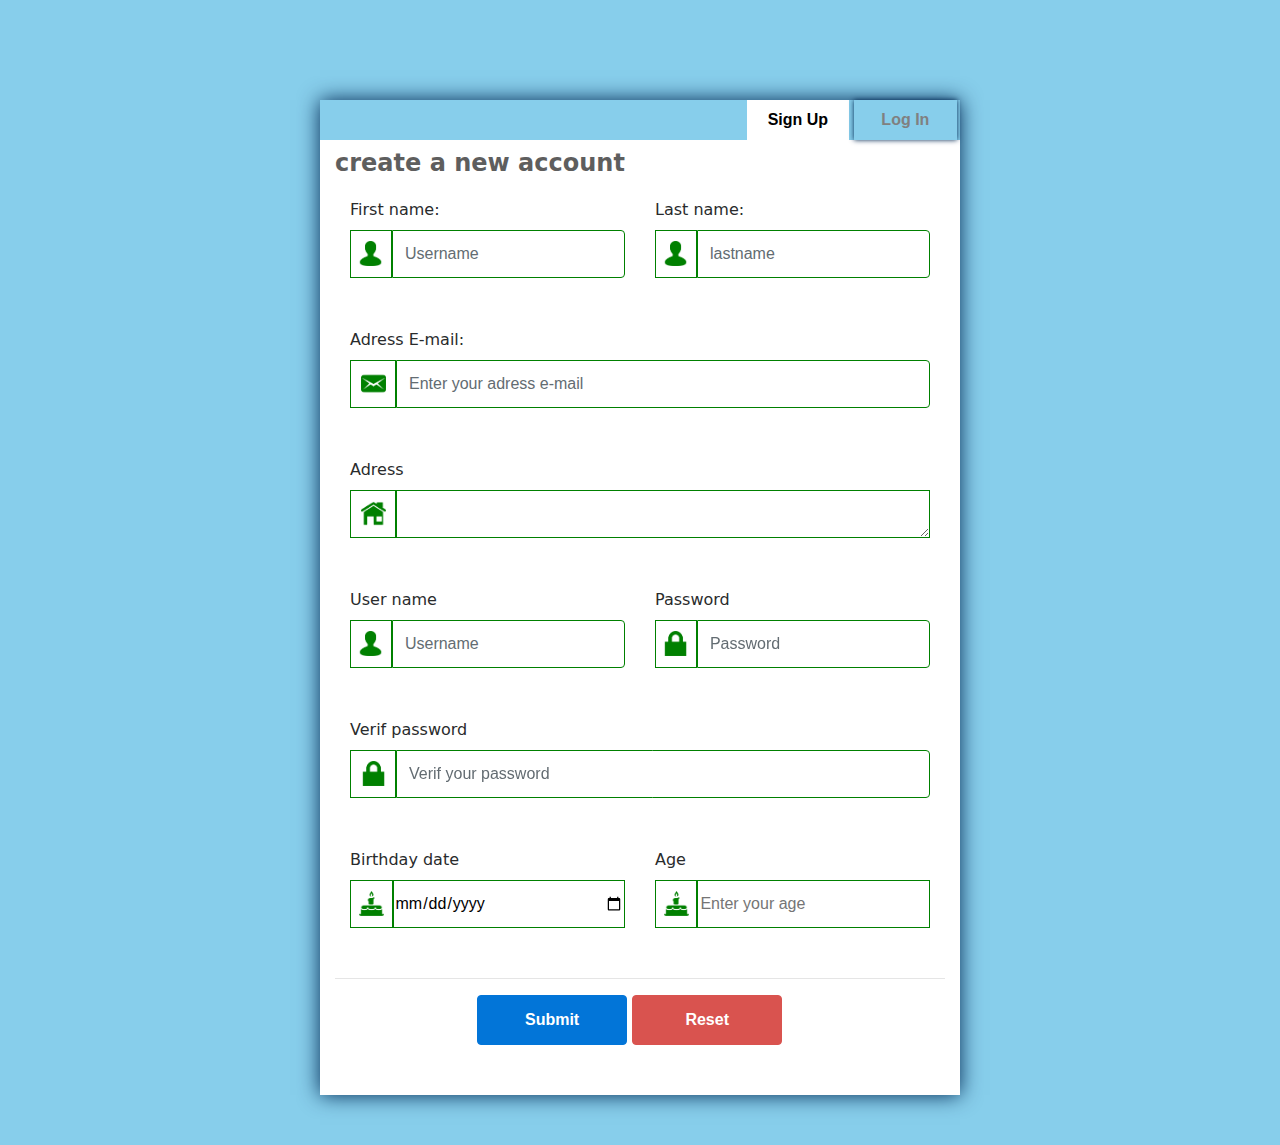
<file: login reg/index.html>
<!DOCTYPE html>
<!--
To change this license header, choose License Headers in Project Properties.
To change this template file, choose Tools | Templates
and open the template in the editor.
-->
<html>
    <head>
        <title>TODO supply a title</title>
        <meta charset="UTF-8">
        <meta name="viewport" content="width=device-width, initial-scale=1.0">
        <link rel="stylesheet" href="css/bootstrap.min.css"/>
        <link href="https://maxcdn.bootstrapcdn.com/font-awesome/4.7.0/css/font-awesome.min.css" rel="stylesheet">
        <link rel="stylesheet" href="css/style.css"/>
        <script src="js/jquery-3.3.1.slim.min.js"></script>
        <script src="js/bootstrap.min.js"></script>
        <script src="js/popper.min.js"></script>
        <script src="js/form.js"></script>
    </head>
    <body class="container-fluid">
        <section class="row justify-content-center">
            <div class="col-lg-6 form" style="padding: 0px">
                <div class="container-fluid">
                    <div class="row justify-content-between form_header">
                        <div class="col-2">
                            
                        </div>
                        <div class="col-lg-4 col-6">
                            <input class="btn_form btn_form_sign_up btn_activ" type="button" value="Sign Up"/>
                            <input class="btn_form btn_form_log_in" type="button" value="Log In"/>
                        </div>
                    </div>
                    <div class="row form_sign_in">
                        <div class="col-lg">
                            <div class="row form_sign_in_header">
                                <div class="col-lg">
                                    <h4>
                                        create a new account
                                    </h4>
                                </div>
                            </div>
                            <div class="row form_sign_in_content">
                                <div class="col-lg">
                                    <form>
                                        <div class="form_item container-fluid">
                                            <div class="row">
                                                <div class="col-lg">
                                                    <label>
                                                        First name:
                                                    </label>
                                                    <div class="input-group">
                                                        <div class="input-group-prepend">
                                                            <span class="input-group-text" id="basic-addon1">
                                                                <img src="image/user.png"/>
                                                            </span>
                                                        </div>
                                                        <input type="text" class="form-control" placeholder="Username" aria-label="Username" aria-describedby="basic-addon1">
                                                    </div>
                                                </div>
                                                <div class="col-lg">
                                                    <label>
                                                        Last name:
                                                    </label>
                                                    <div class="input-group">
                                                        <div class="input-group-prepend">
                                                            <span class="input-group-text" id="basic-addon1">
                                                                <img src="image/user.png"/>
                                                            </span>
                                                        </div>
                                                        <input type="text" class="form-control" placeholder="lastname" aria-label="Username" aria-describedby="basic-addon1">
                                                    </div>
                                                </div>
                                            </div>
                                        </div>
                                        <div class="form_item container-fluid">
                                            <div class="row">
                                                 <div class="col-lg">
                                                    <label>
                                                        Adress E-mail:
                                                    </label>
                                                    <div class="input-group">
                                                        <div class="input-group-prepend">
                                                            <span class="input-group-text" id="basic-addon1">
                                                                <img src="image/mail.png"/>
                                                            </span>
                                                        </div>
                                                        <input type="email" class="form-control" placeholder="Enter your adress e-mail" aria-label="Username" aria-describedby="basic-addon1">
                                                    </div>
                                                </div>
                                            </div>
                                        </div>
                                        <div class="form_item container-fluid">
                                            <div class="row">
                                                 <div class="col-lg">
                                                    <label>
                                                        Adress
                                                    </label>
                                                     <div class="input-group">
                                                        <div class="input-group-prepend">
                                                            <span class="input-group-text" id="basic-addon1">
                                                                <img src="image/home.png"/>
                                                            </span>
                                                        </div>
                                                         <textarea style="width: 100%" placeholder="Enter your Home adress">
                                                             
                                                         </textarea>   
                                                     </div>
                                                </div>
                                            </div>
                                        </div>
                                        <div class="form_item container-fluid">
                                            <div class="row">
                                                 <div class="col-lg">
                                                    <label>
                                                        User name
                                                    </label>
                                                    <div class="input-group">
                                                        <div class="input-group-prepend">
                                                            <span class="input-group-text" id="basic-addon1">
                                                                <img src="image/user.png"/>
                                                            </span>
                                                        </div>
                                                        <input type="text" class="form-control" placeholder="Username" aria-label="Username" aria-describedby="basic-addon1">
                                                    </div>
                                                </div>
                                                <div class="col-lg">
                                                    <label>
                                                        Password
                                                    </label>
                                                    <div class="input-group">
                                                        <div class="input-group-prepend">
                                                            <span class="input-group-text" id="basic-addon1">
                                                                <img src="image/lock.png"/>
                                                            </span>
                                                        </div>
                                                        <input type="password" class="form-control" placeholder="Password" aria-label="Username" aria-describedby="basic-addon1">
                                                    </div>
                                                </div>
                                            </div>
                                        </div>
                                        <div class="form_item container-fluid">
                                            <div class="row">
                                                 <div class="col-lg">
                                                    <label>
                                                        Verif password
                                                    </label>
                                                    <div class="input-group">
                                                        <div class="input-group-prepend">
                                                            <span class="input-group-text" id="basic-addon1">
                                                                <img src="image/lock.png"/>
                                                            </span>
                                                        </div>
                                                        <input type="password" class="form-control" placeholder="Verif your password" aria-label="Username" aria-describedby="basic-addon1">
                                                    </div>
                                                </div>
                                            </div>
                                        </div>
                                        <div class="form_item container-fluid">
                                            <div class="row">
                                                <div class="col-lg">
                                                    <label>
                                                        Birthday date
                                                    </label>
                                                    <div class="input-group">
                                                        <div class="input-group-prepend">
                                                            <span class="input-group-text" id="basic-addon1">
                                                                <img src="image/birthday.png"/>
                                                            </span>
                                                        </div>
                                                        <input type="date" placeholder="Enter your birthdau date">
                                                    </div>
                                                </div>
                                                <div class="col-lg">
                                                    <label>
                                                        Age
                                                    </label>
                                                    <div class="input-group">
                                                        <div class="input-group-prepend">
                                                            <span class="input-group-text" id="basic-addon1">
                                                                <img src="image/birthday.png"/>
                                                            </span>
                                                        </div>
                                                        <input type="number" placeholder="Enter your age">
                                                    </div>
                                                </div>
                                            </div>
                                        </div>
                                        <hr/>
                                        <div class="form_item container-fluid">
                                            <div class="row justify-content-center">
                                                <div class="col-lg-7">
                                                    <input class="btn btn-primary" type="button" value="Submit" style="
                                                           width: 150px;
                                                           display: inline-block;
                                                           height: 50px;
                                                           font-weight: bold
                                                           "/>
                                                    <input class="btn btn-danger" type="reset" value="Reset" style="
                                                           width: 150px;
                                                           display: inline-block;
                                                           height: 50px;
                                                           font-weight: bold
                                                           " />
                                                </div>
                                            </div>
                                        </div>
                                    </form>
                                </div>
                            </div>
                            <div class="row form_log_in_content">
                                <div class="col-lg">
                                    <form>
                                        <div class="form_item container-fluid">
                                            <div class="row">
                                                <div class="col-lg">
                                                    <label>
                                                        User name:
                                                    </label>
                                                    <div class="input-group">
                                                        <div class="input-group-prepend">
                                                            <span class="input-group-text" id="basic-addon1">
                                                                <img src="image/user.png"/>
                                                            </span>
                                                        </div>
                                                        <input type="text" placeholder="Enter your user name">
                                                    </div>
                                                </div>
                                            </div>
                                        </div>
                                        <div class="form_item container-fluid">
                                            <div class="row">
                                                <div class="col-lg">
                                                    <label>
                                                        Password:
                                                    </label>
                                                    <div class="input-group">
                                                        <div class="input-group-prepend">
                                                            <span class="input-group-text" id="basic-addon1">
                                                                <img src="image/lock.png"/>
                                                            </span>
                                                        </div>
                                                        <input type="password" placeholder="Enter your password">
                                                    </div>
                                                </div>
                                            </div>
                                        </div>
                                        <div class="form_item container-fluid">
                                            <div class="row justify-content-end">
                                                <div class="col-lg-4">
                                                    <input class="btn btn-danger" type="button" value="Log In" style="
                                                           width: 100%;
                                                           height: 48px;
                                                           font-weight: bold
                                                           "/>
                                                </div>
                                            </div>
                                        </div>
                                        <hr/>
                                    </form>
                                    <div class="login_social_media">
                                        <p style="
                                           font-weight: bold;
                                           text-align: center;
                                           margin-top: 10px
                                           ">
                                            Login
                                        </p>
                                        <p style="
                                           text-align: center
                                           ">
                                            Choose another way of authentication, <br/>
                                            with your social media, <br/>
                                            facebook, google plus <br/>
                                            or twitter. <br/>
                                        </p>
                                        <button class="btn" style="
                                                background-color: #004085
                                                ">
                                            Facebook
                                        </button>
                                        
                                        <button class="btn" style="
                                                background-color: red
                                                ">
                                            Google Plus
                                        </button>
                                        
                                        <button class="btn" style="
                                                background-color: skyblue
                                                ">
                                            Twitter
                                        </button>
                                    </div>
                            </div>
                        </div>
                    </div>
                </div>
            </div>
        </section>
        
    </body>
</html>
</file>
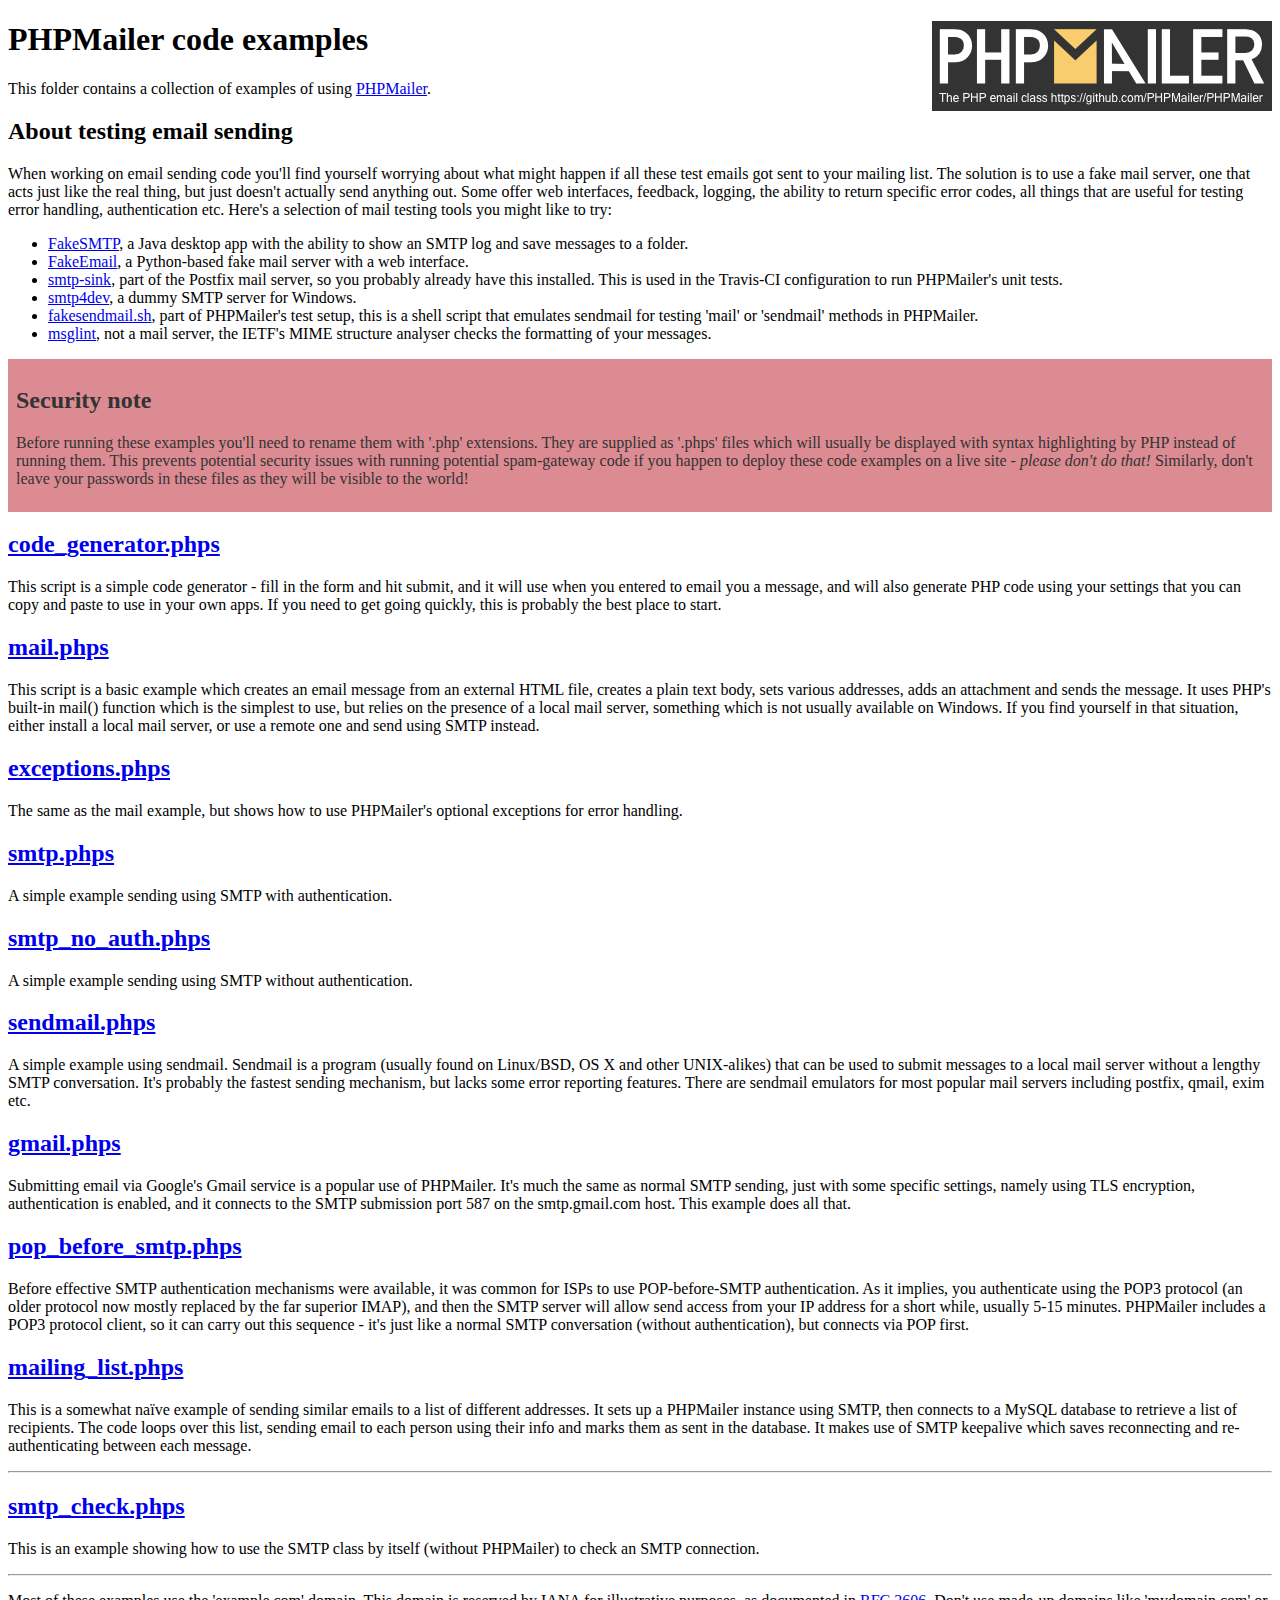
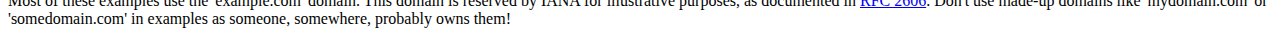
<file: PHPMailer-master/examples/index.html>
<!DOCTYPE html>
<html>
<head>
	<meta charset="UTF-8">
	<title>PHPMailer Examples</title>
</head>
<body>
<h1>PHPMailer code examples<a href="https://github.com/PHPMailer/PHPMailer"><img src="images/phpmailer.png" style="float:right; border:0;" alt="PHPMailer logo"></a></h1>
<p>This folder contains a collection of examples of using <a href="https://github.com/PHPMailer/PHPMailer">PHPMailer</a>.</p>
<h2>About testing email sending</h2>
<p>When working on email sending code you'll find yourself worrying about what might happen if all these test emails got sent to your mailing list. The solution is to use a fake mail server, one that acts just like the real thing, but just doesn't actually send anything out. Some offer web interfaces, feedback, logging, the ability to return specific error codes, all things that are useful for testing error handling, authentication etc. Here's a selection of mail testing tools you might like to try:</p>
<ul>
  <li><a href="https://github.com/Nilhcem/FakeSMTP">FakeSMTP</a>, a Java desktop app with the ability to show an SMTP log and save messages to a folder. </li>
  <li><a href="https://github.com/isotoma/FakeEmail">FakeEmail</a>, a Python-based fake mail server with a web interface.</li>
  <li><a href="http://www.postfix.org/smtp-sink.1.html">smtp-sink</a>, part of the Postfix mail server, so you probably already have this installed. This is used in the Travis-CI configuration to run PHPMailer's unit tests.</li>
  <li><a href="http://smtp4dev.codeplex.com">smtp4dev</a>, a dummy SMTP server for Windows.</li>
  <li><a href="https://github.com/PHPMailer/PHPMailer/blob/master/test/fakesendmail.sh">fakesendmail.sh</a>, part of PHPMailer's test setup, this is a shell script that emulates sendmail for testing 'mail' or 'sendmail' methods in PHPMailer.</li>
  <li><a href="http://tools.ietf.org/tools/msglint/">msglint</a>, not a mail server, the IETF's MIME structure analyser checks the formatting of your messages.</li>
</ul>
<div style="padding: 8px; color: #333333; background-color: #dc8b92">
<h2>Security note</h2>
<p>Before running these examples you'll need to rename them with '.php' extensions. They are supplied as '.phps' files which will usually be displayed with syntax highlighting by PHP instead of running them. This prevents potential security issues with running potential spam-gateway code if you happen to deploy these code examples on a live site - <em>please don't do that!</em> Similarly, don't leave your passwords in these files as they will be visible to the world!</p>
</div>
<h2><a href="code_generator.phps">code_generator.phps</a></h2>
<p>This script is a simple code generator - fill in the form and hit submit, and it will use when you entered to email you a message, and will also generate PHP code using your settings that you can copy and paste to use in your own apps. If you need to get going quickly, this is probably the best place to start.</p>
<h2><a href="mail.phps">mail.phps</a></h2>
<p>This script is a basic example which creates an email message from an external HTML file, creates a plain text body, sets various addresses, adds an attachment and sends the message. It uses PHP's built-in mail() function which is the simplest to use, but relies on the presence of a local mail server, something which is not usually available on Windows. If you find yourself in that situation, either install a local mail server, or use a remote one and send using SMTP instead.</p>
<h2><a href="exceptions.phps">exceptions.phps</a></h2>
<p>The same as the mail example, but shows how to use PHPMailer's optional exceptions for error handling.</p>
<h2><a href="smtp.phps">smtp.phps</a></h2>
<p>A simple example sending using SMTP with authentication.</p>
<h2><a href="smtp_no_auth.phps">smtp_no_auth.phps</a></h2>
<p>A simple example sending using SMTP without authentication.</p>
<h2><a href="sendmail.phps">sendmail.phps</a></h2>
<p>A simple example using sendmail. Sendmail is a program (usually found on Linux/BSD, OS X and other UNIX-alikes) that can be used to submit messages to a local mail server without a lengthy SMTP conversation. It's probably the fastest sending mechanism, but lacks some error reporting features. There are sendmail emulators for most popular mail servers including postfix, qmail, exim etc.</p>
<h2><a href="gmail.phps">gmail.phps</a></h2>
<p>Submitting email via Google's Gmail service is a popular use of PHPMailer. It's much the same as normal SMTP sending, just with some specific settings, namely using TLS encryption, authentication is enabled, and it connects to the SMTP submission port 587 on the smtp.gmail.com host. This example does all that.</p>
<h2><a href="pop_before_smtp.phps">pop_before_smtp.phps</a></h2>
<p>Before effective SMTP authentication mechanisms were available, it was common for ISPs to use POP-before-SMTP authentication. As it implies, you authenticate using the POP3 protocol (an older protocol now mostly replaced by the far superior IMAP), and then the SMTP server will allow send access from your IP address for a short while, usually 5-15 minutes. PHPMailer includes a POP3 protocol client, so it can carry out this sequence - it's just like a normal SMTP conversation (without authentication), but connects via POP first.</p>
<h2><a href="mailing_list.phps">mailing_list.phps</a></h2>
<p>This is a somewhat naïve example of sending similar emails to a list of different addresses. It sets up a PHPMailer instance using SMTP, then connects to a MySQL database to retrieve a list of recipients. The code loops over this list, sending email to each person using their info and marks them as sent in the database. It makes use of SMTP keepalive which saves reconnecting and re-authenticating between each message.</p>
<hr>
<h2><a href="smtp_check.phps">smtp_check.phps</a></h2>
<p>This is an example showing how to use the SMTP class by itself (without PHPMailer) to check an SMTP connection.</p>
<hr>
<p>Most of these examples use the 'example.com' domain. This domain is reserved by IANA for illustrative purposes, as documented in <a href="http://tools.ietf.org/html/rfc2606">RFC 2606</a>. Don't use made-up domains like 'mydomain.com' or 'somedomain.com' in examples as someone, somewhere, probably owns them!</p>
</body>
</html>
</file>
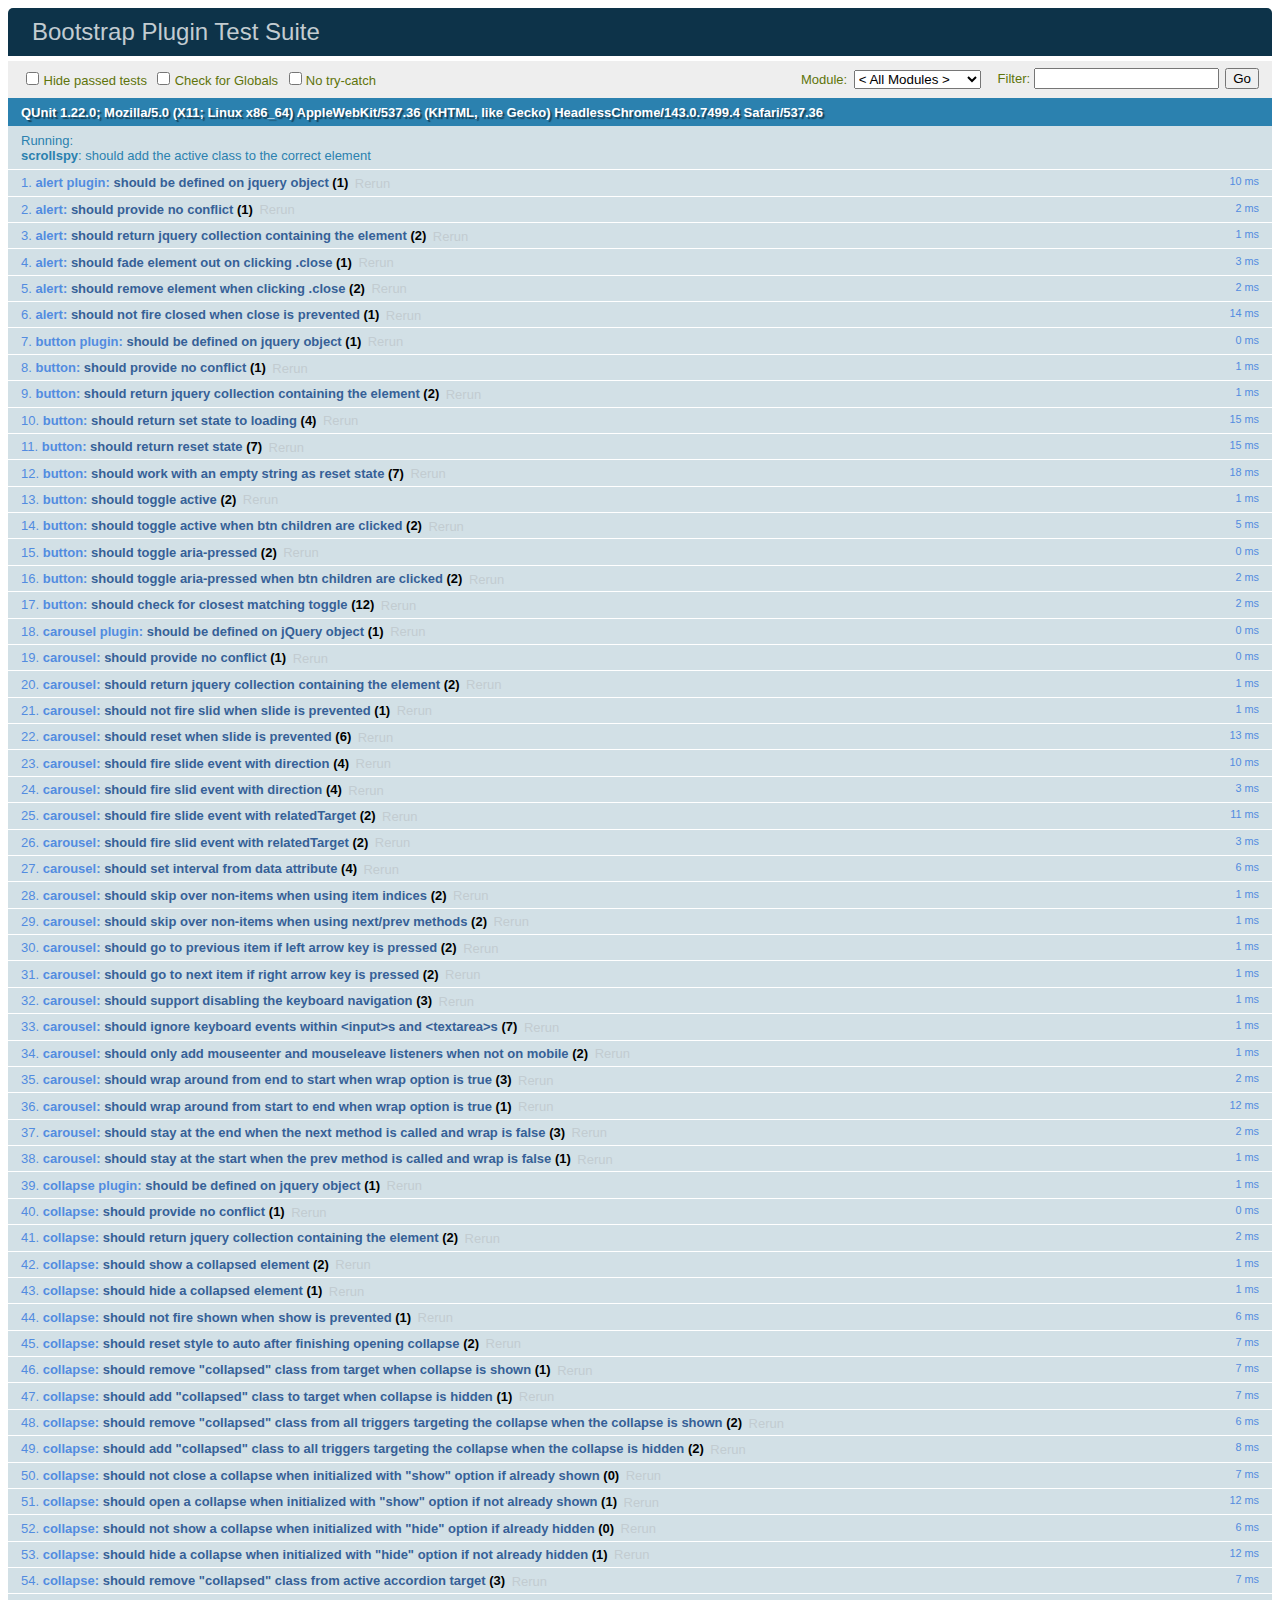
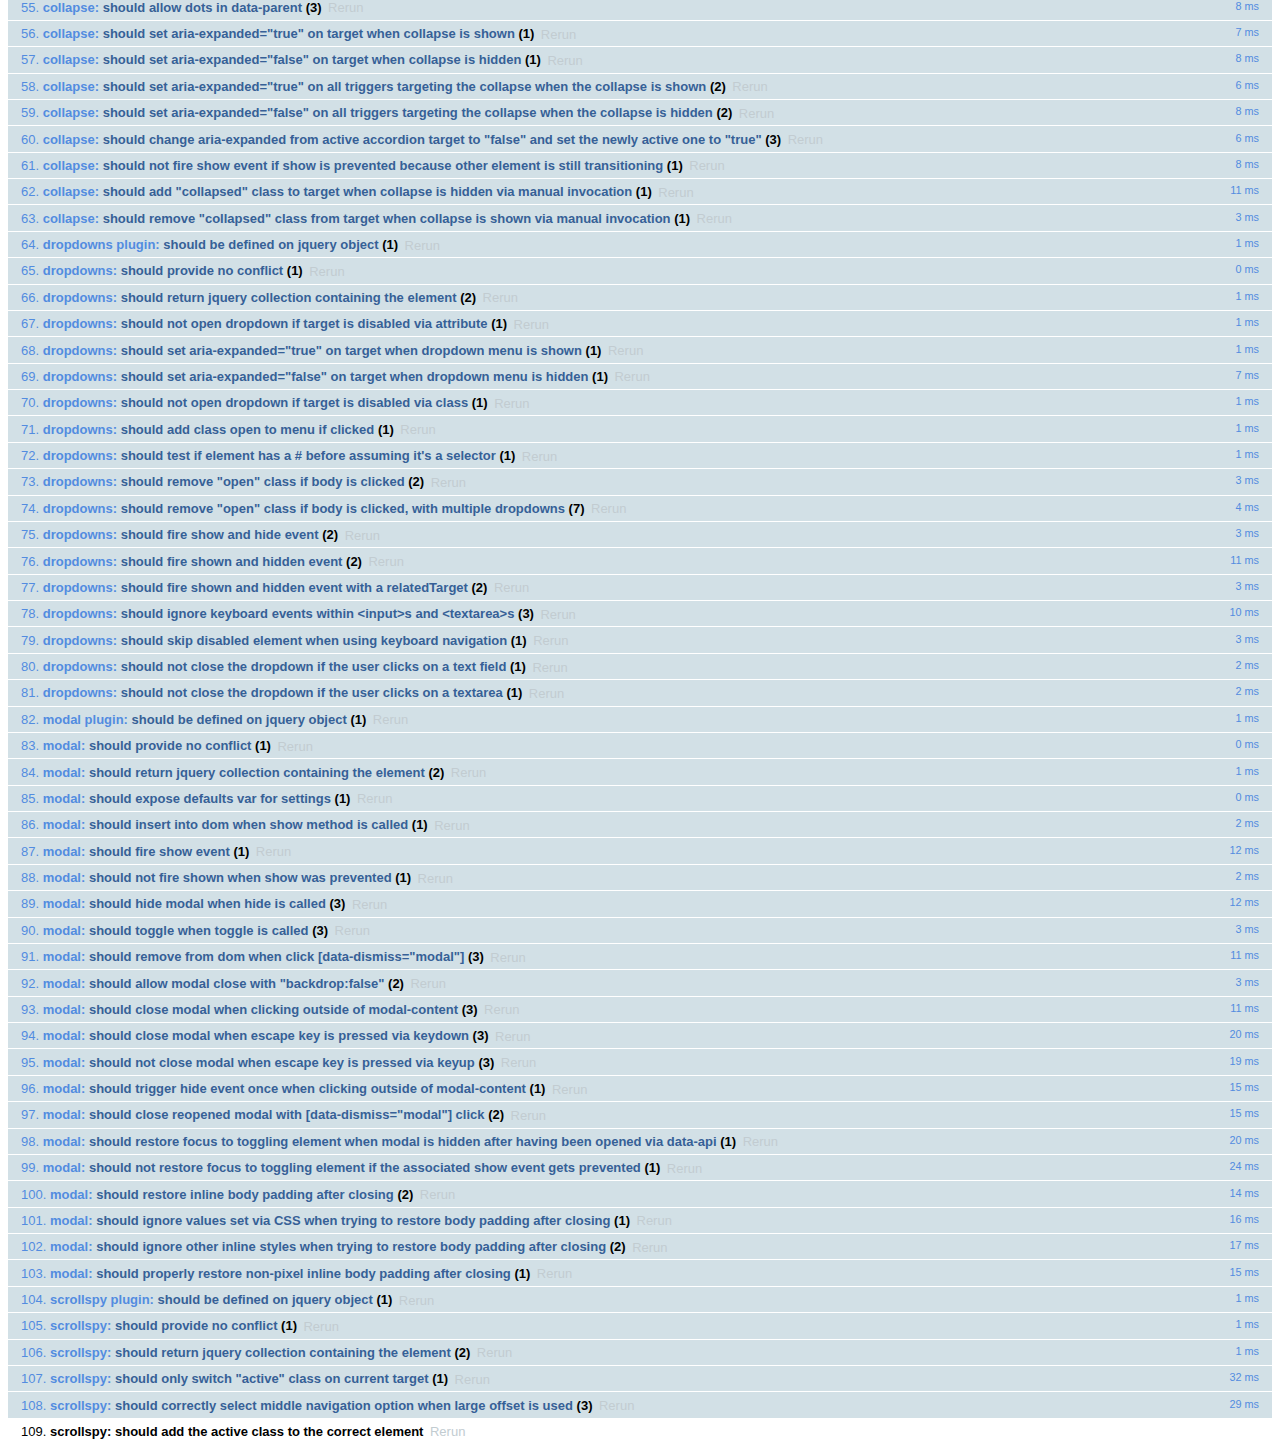
<file: admin/css/bootstrap/js/tests/index.html>
<!DOCTYPE html>
<html>
  <head>
    <meta charset="utf-8">
    <title>Bootstrap Plugin Test Suite</title>
    <meta name="viewport" content="width=device-width, initial-scale=1">

    <!-- jQuery -->
    <script src="vendor/jquery.min.js"></script>
    <script>
      // Disable jQuery event aliases to ensure we don't accidentally use any of them
      (function () {
        var eventAliases = [
          'blur',
          'focus',
          'focusin',
          'focusout',
          'load',
          'resize',
          'scroll',
          'unload',
          'click',
          'dblclick',
          'mousedown',
          'mouseup',
          'mousemove',
          'mouseover',
          'mouseout',
          'mouseenter',
          'mouseleave',
          'change',
          'select',
          'submit',
          'keydown',
          'keypress',
          'keyup',
          'error',
          'contextmenu',
          'hover',
          'bind',
          'unbind',
          'delegate',
          'undelegate'
        ]
        for (var i = 0; i < eventAliases.length; i++) {
          var eventAlias = eventAliases[i]
          $.fn[eventAlias] = function () {
            throw new Error('Using the ".' + eventAlias + '()" method is not allowed, so that Bootstrap can be compatible with custom jQuery builds which exclude the "event aliases" module that defines said method. See https://github.com/twbs/bootstrap/blob/master/CONTRIBUTING.md#js')
          }
        }
      })()
    </script>

    <!-- QUnit -->
    <link rel="stylesheet" href="vendor/qunit.css" media="screen">
    <script src="vendor/qunit.js"></script>
    <script>
      // See https://github.com/axemclion/grunt-saucelabs#test-result-details-with-qunit
      var log = []
      // Require assert.expect in each test
      QUnit.config.requireExpects = true
      QUnit.done(function (testResults) {
        var tests = []
        for (var i = 0, len = log.length; i < len; i++) {
          var details = log[i]
          tests.push({
            name: details.name,
            result: details.result,
            expected: details.expected,
            actual: details.actual,
            source: details.source
          })
        }
        testResults.tests = tests

        window.global_test_results = testResults
      })

      QUnit.testStart(function (testDetails) {
        $(window).scrollTop(0)
        QUnit.log(function (details) {
          if (!details.result) {
            details.name = testDetails.name
            log.push(details)
          }
        })
      })

      // Cleanup
      QUnit.testDone(function () {
        $('#qunit-fixture').empty()
        $('#modal-test, .modal-backdrop').remove()
      })

      // Display fixture on-screen on iOS to avoid false positives
      if (/iPhone|iPad|iPod/.test(navigator.userAgent)) {
        QUnit.begin(function() {
          $('#qunit-fixture').css({ top: 0, left: 0 })
        })

        QUnit.done(function () {
          $('#qunit-fixture').css({ top: '', left: '' })
        })
      }

      // Disable deprecated global QUnit method aliases in preparation for QUnit v2
      (function () {
        var methodNames = [
          'async',
          'asyncTest',
          'deepEqual',
          'equal',
          'expect',
          'module',
          'notDeepEqual',
          'notEqual',
          'notPropEqual',
          'notStrictEqual',
          'ok',
          'propEqual',
          'push',
          'start',
          'stop',
          'strictEqual',
          'test',
          'throws'
        ];
        for (var i = 0; i < methodNames.length; i++) {
          var methodName = methodNames[i];
          window[methodName] = undefined;
        }
      })();
    </script>

    <!-- Plugin sources -->
    <script>$.support.transition = false</script>
    <script src="../../js/alert.js"></script>
    <script src="../../js/button.js"></script>
    <script src="../../js/carousel.js"></script>
    <script src="../../js/collapse.js"></script>
    <script src="../../js/dropdown.js"></script>
    <script src="../../js/modal.js"></script>
    <script src="../../js/scrollspy.js"></script>
    <script src="../../js/tab.js"></script>
    <script src="../../js/tooltip.js"></script>
    <script src="../../js/popover.js"></script>
    <script src="../../js/affix.js"></script>

    <!-- Unit tests -->
    <script src="unit/alert.js"></script>
    <script src="unit/button.js"></script>
    <script src="unit/carousel.js"></script>
    <script src="unit/collapse.js"></script>
    <script src="unit/dropdown.js"></script>
    <script src="unit/modal.js"></script>
    <script src="unit/scrollspy.js"></script>
    <script src="unit/tab.js"></script>
    <script src="unit/tooltip.js"></script>
    <script src="unit/popover.js"></script>
    <script src="unit/affix.js"></script>

  </head>
  <body>
    <div id="qunit-container">
      <div id="qunit"></div>
      <div id="qunit-fixture"></div>
    </div>
  </body>
</html>
</file>
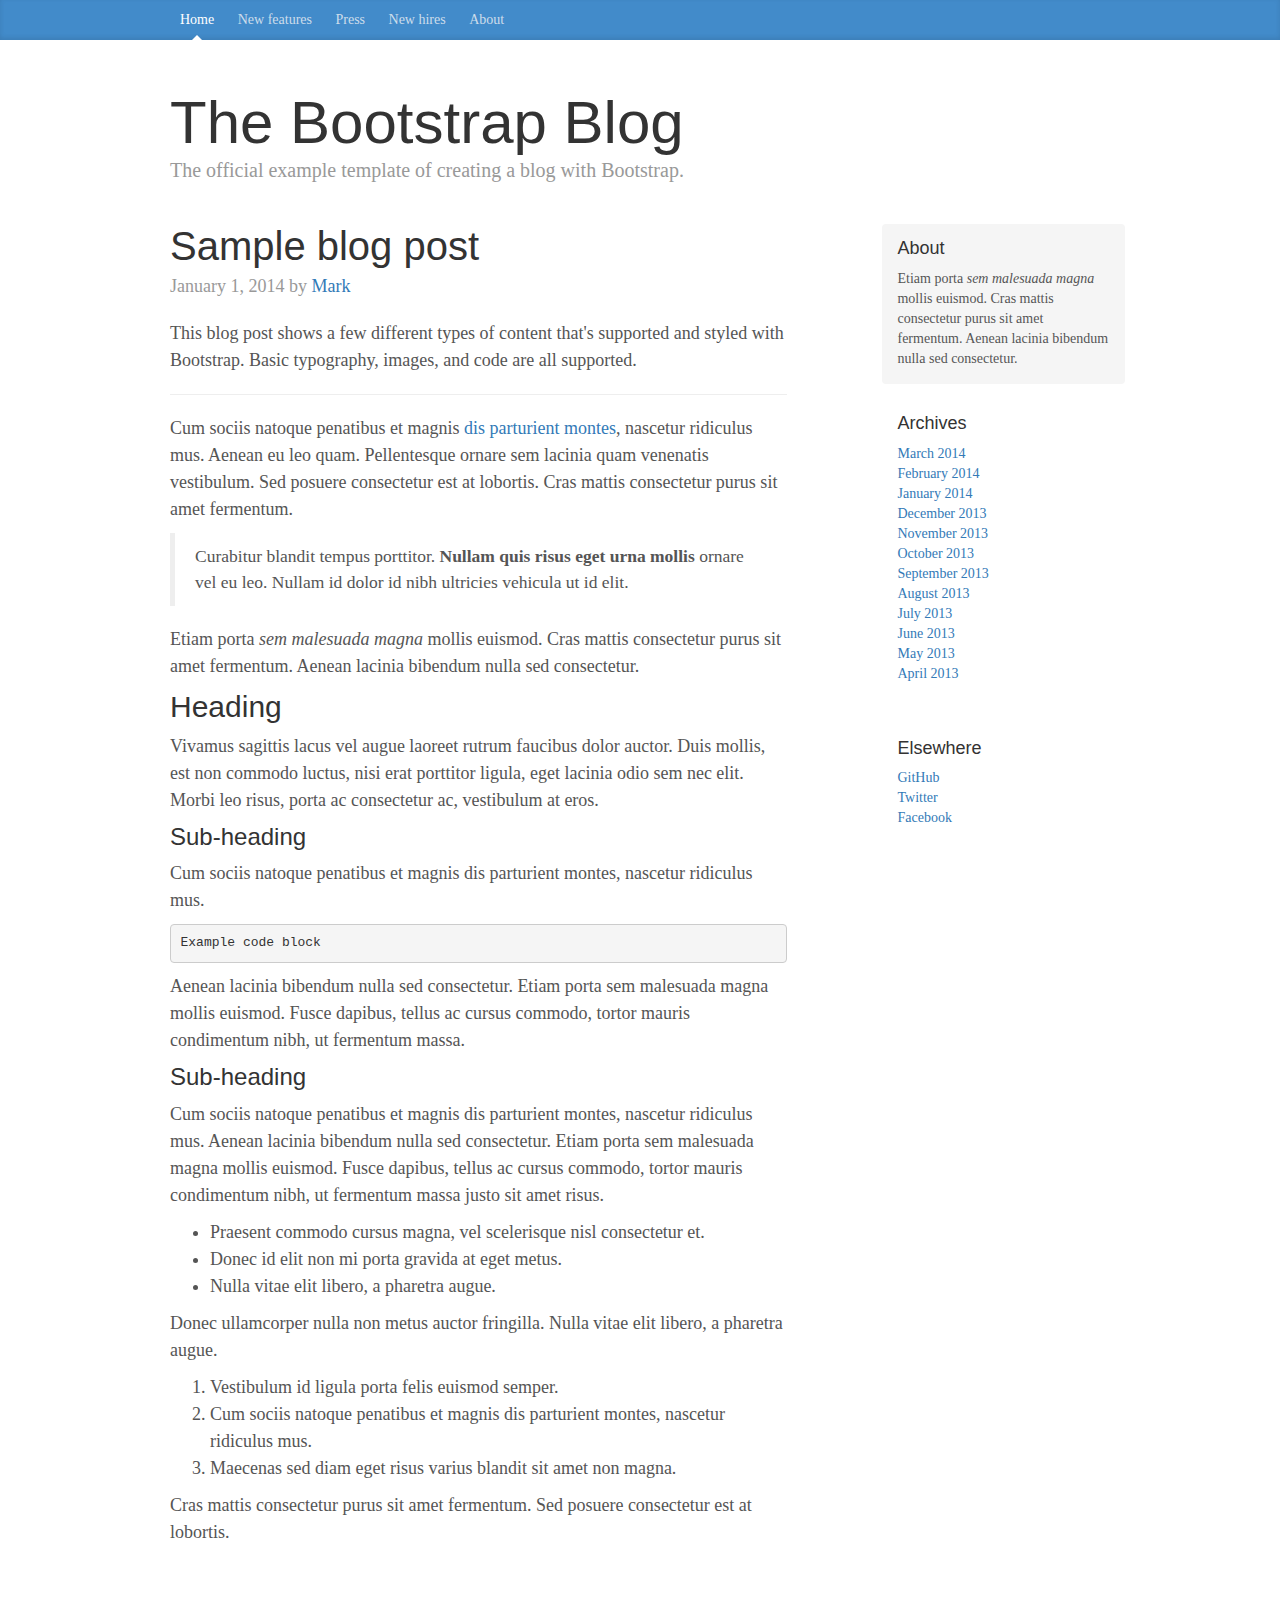
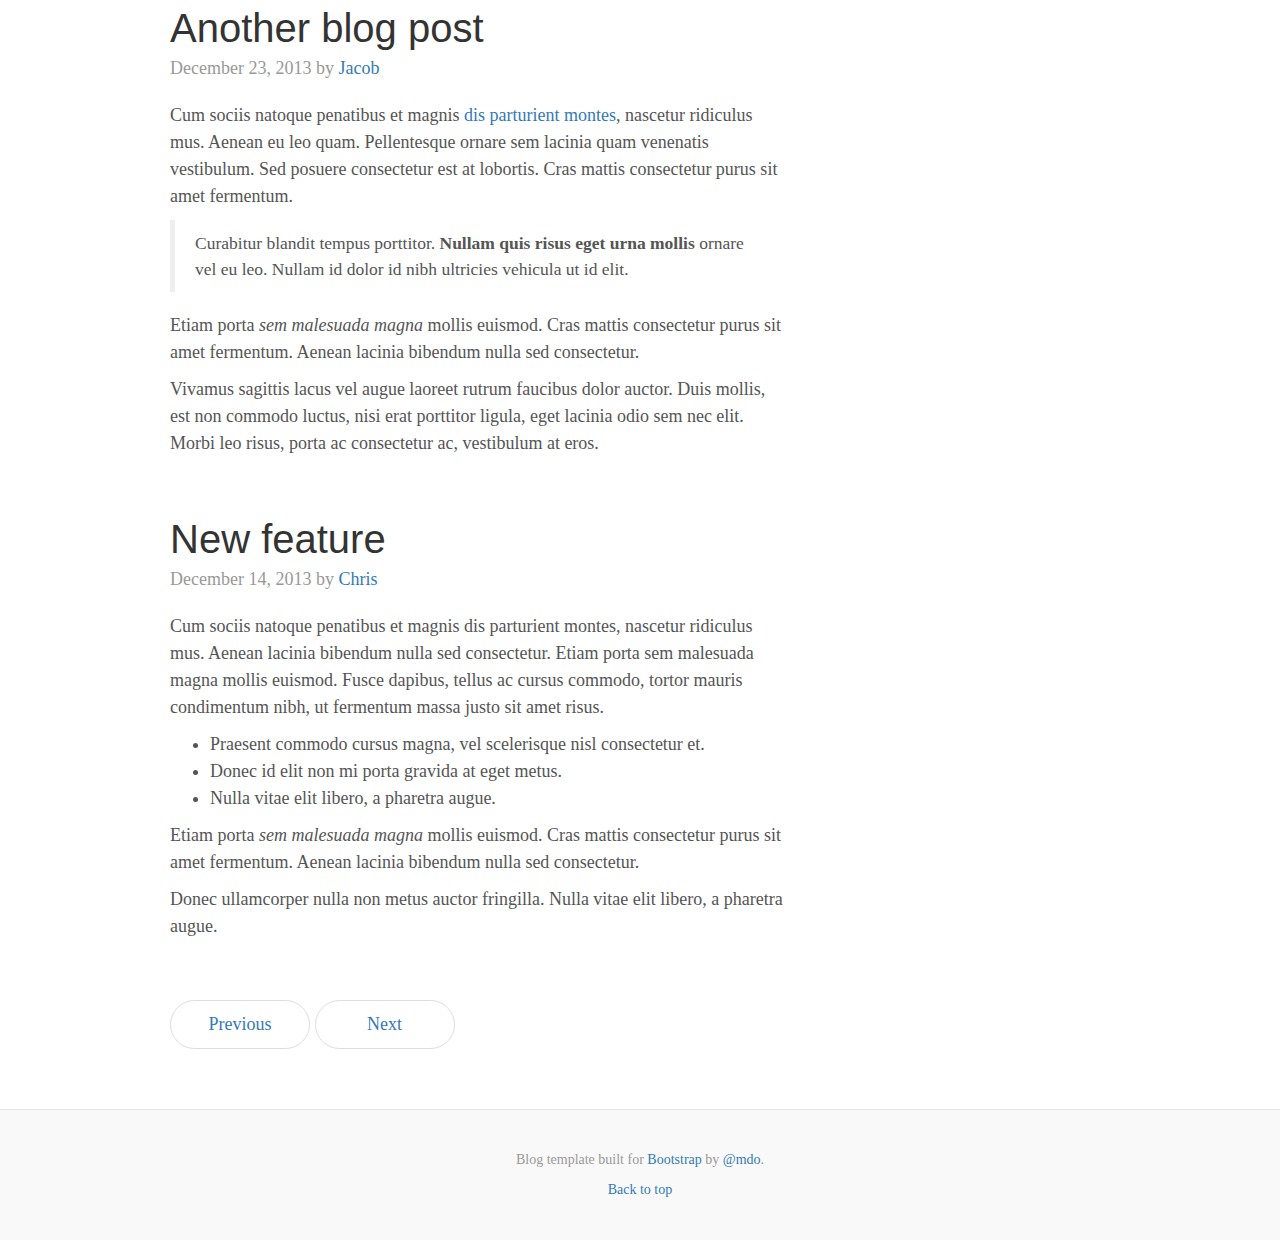
<file: admin/css/bootstrap/docs/examples/blog/index.html>
<!DOCTYPE html>
<html lang="en">
  <head>
    <meta charset="utf-8">
    <meta http-equiv="X-UA-Compatible" content="IE=edge">
    <meta name="viewport" content="width=device-width, initial-scale=1">
    <!-- The above 3 meta tags *must* come first in the head; any other head content must come *after* these tags -->
    <meta name="description" content="">
    <meta name="author" content="">
    <link rel="icon" href="../../favicon.ico">

    <title>Blog Template for Bootstrap</title>

    <!-- Bootstrap core CSS -->
    <link href="../../dist/css/bootstrap.min.css" rel="stylesheet">

    <!-- IE10 viewport hack for Surface/desktop Windows 8 bug -->
    <link href="../../assets/css/ie10-viewport-bug-workaround.css" rel="stylesheet">

    <!-- Custom styles for this template -->
    <link href="blog.css" rel="stylesheet">

    <!-- Just for debugging purposes. Don't actually copy these 2 lines! -->
    <!--[if lt IE 9]><script src="../../assets/js/ie8-responsive-file-warning.js"></script><![endif]-->
    <script src="../../assets/js/ie-emulation-modes-warning.js"></script>

    <!-- HTML5 shim and Respond.js for IE8 support of HTML5 elements and media queries -->
    <!--[if lt IE 9]>
      <script src="https://oss.maxcdn.com/html5shiv/3.7.3/html5shiv.min.js"></script>
      <script src="https://oss.maxcdn.com/respond/1.4.2/respond.min.js"></script>
    <![endif]-->
  </head>

  <body>

    <div class="blog-masthead">
      <div class="container">
        <nav class="blog-nav">
          <a class="blog-nav-item active" href="#">Home</a>
          <a class="blog-nav-item" href="#">New features</a>
          <a class="blog-nav-item" href="#">Press</a>
          <a class="blog-nav-item" href="#">New hires</a>
          <a class="blog-nav-item" href="#">About</a>
        </nav>
      </div>
    </div>

    <div class="container">

      <div class="blog-header">
        <h1 class="blog-title">The Bootstrap Blog</h1>
        <p class="lead blog-description">The official example template of creating a blog with Bootstrap.</p>
      </div>

      <div class="row">

        <div class="col-sm-8 blog-main">

          <div class="blog-post">
            <h2 class="blog-post-title">Sample blog post</h2>
            <p class="blog-post-meta">January 1, 2014 by <a href="#">Mark</a></p>

            <p>This blog post shows a few different types of content that's supported and styled with Bootstrap. Basic typography, images, and code are all supported.</p>
            <hr>
            <p>Cum sociis natoque penatibus et magnis <a href="#">dis parturient montes</a>, nascetur ridiculus mus. Aenean eu leo quam. Pellentesque ornare sem lacinia quam venenatis vestibulum. Sed posuere consectetur est at lobortis. Cras mattis consectetur purus sit amet fermentum.</p>
            <blockquote>
              <p>Curabitur blandit tempus porttitor. <strong>Nullam quis risus eget urna mollis</strong> ornare vel eu leo. Nullam id dolor id nibh ultricies vehicula ut id elit.</p>
            </blockquote>
            <p>Etiam porta <em>sem malesuada magna</em> mollis euismod. Cras mattis consectetur purus sit amet fermentum. Aenean lacinia bibendum nulla sed consectetur.</p>
            <h2>Heading</h2>
            <p>Vivamus sagittis lacus vel augue laoreet rutrum faucibus dolor auctor. Duis mollis, est non commodo luctus, nisi erat porttitor ligula, eget lacinia odio sem nec elit. Morbi leo risus, porta ac consectetur ac, vestibulum at eros.</p>
            <h3>Sub-heading</h3>
            <p>Cum sociis natoque penatibus et magnis dis parturient montes, nascetur ridiculus mus.</p>
            <pre><code>Example code block</code></pre>
            <p>Aenean lacinia bibendum nulla sed consectetur. Etiam porta sem malesuada magna mollis euismod. Fusce dapibus, tellus ac cursus commodo, tortor mauris condimentum nibh, ut fermentum massa.</p>
            <h3>Sub-heading</h3>
            <p>Cum sociis natoque penatibus et magnis dis parturient montes, nascetur ridiculus mus. Aenean lacinia bibendum nulla sed consectetur. Etiam porta sem malesuada magna mollis euismod. Fusce dapibus, tellus ac cursus commodo, tortor mauris condimentum nibh, ut fermentum massa justo sit amet risus.</p>
            <ul>
              <li>Praesent commodo cursus magna, vel scelerisque nisl consectetur et.</li>
              <li>Donec id elit non mi porta gravida at eget metus.</li>
              <li>Nulla vitae elit libero, a pharetra augue.</li>
            </ul>
            <p>Donec ullamcorper nulla non metus auctor fringilla. Nulla vitae elit libero, a pharetra augue.</p>
            <ol>
              <li>Vestibulum id ligula porta felis euismod semper.</li>
              <li>Cum sociis natoque penatibus et magnis dis parturient montes, nascetur ridiculus mus.</li>
              <li>Maecenas sed diam eget risus varius blandit sit amet non magna.</li>
            </ol>
            <p>Cras mattis consectetur purus sit amet fermentum. Sed posuere consectetur est at lobortis.</p>
          </div><!-- /.blog-post -->

          <div class="blog-post">
            <h2 class="blog-post-title">Another blog post</h2>
            <p class="blog-post-meta">December 23, 2013 by <a href="#">Jacob</a></p>

            <p>Cum sociis natoque penatibus et magnis <a href="#">dis parturient montes</a>, nascetur ridiculus mus. Aenean eu leo quam. Pellentesque ornare sem lacinia quam venenatis vestibulum. Sed posuere consectetur est at lobortis. Cras mattis consectetur purus sit amet fermentum.</p>
            <blockquote>
              <p>Curabitur blandit tempus porttitor. <strong>Nullam quis risus eget urna mollis</strong> ornare vel eu leo. Nullam id dolor id nibh ultricies vehicula ut id elit.</p>
            </blockquote>
            <p>Etiam porta <em>sem malesuada magna</em> mollis euismod. Cras mattis consectetur purus sit amet fermentum. Aenean lacinia bibendum nulla sed consectetur.</p>
            <p>Vivamus sagittis lacus vel augue laoreet rutrum faucibus dolor auctor. Duis mollis, est non commodo luctus, nisi erat porttitor ligula, eget lacinia odio sem nec elit. Morbi leo risus, porta ac consectetur ac, vestibulum at eros.</p>
          </div><!-- /.blog-post -->

          <div class="blog-post">
            <h2 class="blog-post-title">New feature</h2>
            <p class="blog-post-meta">December 14, 2013 by <a href="#">Chris</a></p>

            <p>Cum sociis natoque penatibus et magnis dis parturient montes, nascetur ridiculus mus. Aenean lacinia bibendum nulla sed consectetur. Etiam porta sem malesuada magna mollis euismod. Fusce dapibus, tellus ac cursus commodo, tortor mauris condimentum nibh, ut fermentum massa justo sit amet risus.</p>
            <ul>
              <li>Praesent commodo cursus magna, vel scelerisque nisl consectetur et.</li>
              <li>Donec id elit non mi porta gravida at eget metus.</li>
              <li>Nulla vitae elit libero, a pharetra augue.</li>
            </ul>
            <p>Etiam porta <em>sem malesuada magna</em> mollis euismod. Cras mattis consectetur purus sit amet fermentum. Aenean lacinia bibendum nulla sed consectetur.</p>
            <p>Donec ullamcorper nulla non metus auctor fringilla. Nulla vitae elit libero, a pharetra augue.</p>
          </div><!-- /.blog-post -->

          <nav>
            <ul class="pager">
              <li><a href="#">Previous</a></li>
              <li><a href="#">Next</a></li>
            </ul>
          </nav>

        </div><!-- /.blog-main -->

        <div class="col-sm-3 col-sm-offset-1 blog-sidebar">
          <div class="sidebar-module sidebar-module-inset">
            <h4>About</h4>
            <p>Etiam porta <em>sem malesuada magna</em> mollis euismod. Cras mattis consectetur purus sit amet fermentum. Aenean lacinia bibendum nulla sed consectetur.</p>
          </div>
          <div class="sidebar-module">
            <h4>Archives</h4>
            <ol class="list-unstyled">
              <li><a href="#">March 2014</a></li>
              <li><a href="#">February 2014</a></li>
              <li><a href="#">January 2014</a></li>
              <li><a href="#">December 2013</a></li>
              <li><a href="#">November 2013</a></li>
              <li><a href="#">October 2013</a></li>
              <li><a href="#">September 2013</a></li>
              <li><a href="#">August 2013</a></li>
              <li><a href="#">July 2013</a></li>
              <li><a href="#">June 2013</a></li>
              <li><a href="#">May 2013</a></li>
              <li><a href="#">April 2013</a></li>
            </ol>
          </div>
          <div class="sidebar-module">
            <h4>Elsewhere</h4>
            <ol class="list-unstyled">
              <li><a href="#">GitHub</a></li>
              <li><a href="#">Twitter</a></li>
              <li><a href="#">Facebook</a></li>
            </ol>
          </div>
        </div><!-- /.blog-sidebar -->

      </div><!-- /.row -->

    </div><!-- /.container -->

    <footer class="blog-footer">
      <p>Blog template built for <a href="http://getbootstrap.com">Bootstrap</a> by <a href="https://twitter.com/mdo">@mdo</a>.</p>
      <p>
        <a href="#">Back to top</a>
      </p>
    </footer>


    <!-- Bootstrap core JavaScript
    ================================================== -->
    <!-- Placed at the end of the document so the pages load faster -->
    <script src="https://ajax.googleapis.com/ajax/libs/jquery/1.12.4/jquery.min.js"></script>
    <script>window.jQuery || document.write('<script src="../../assets/js/vendor/jquery.min.js"><\/script>')</script>
    <script src="../../dist/js/bootstrap.min.js"></script>
    <!-- IE10 viewport hack for Surface/desktop Windows 8 bug -->
    <script src="../../assets/js/ie10-viewport-bug-workaround.js"></script>
  </body>
</html>
</file>
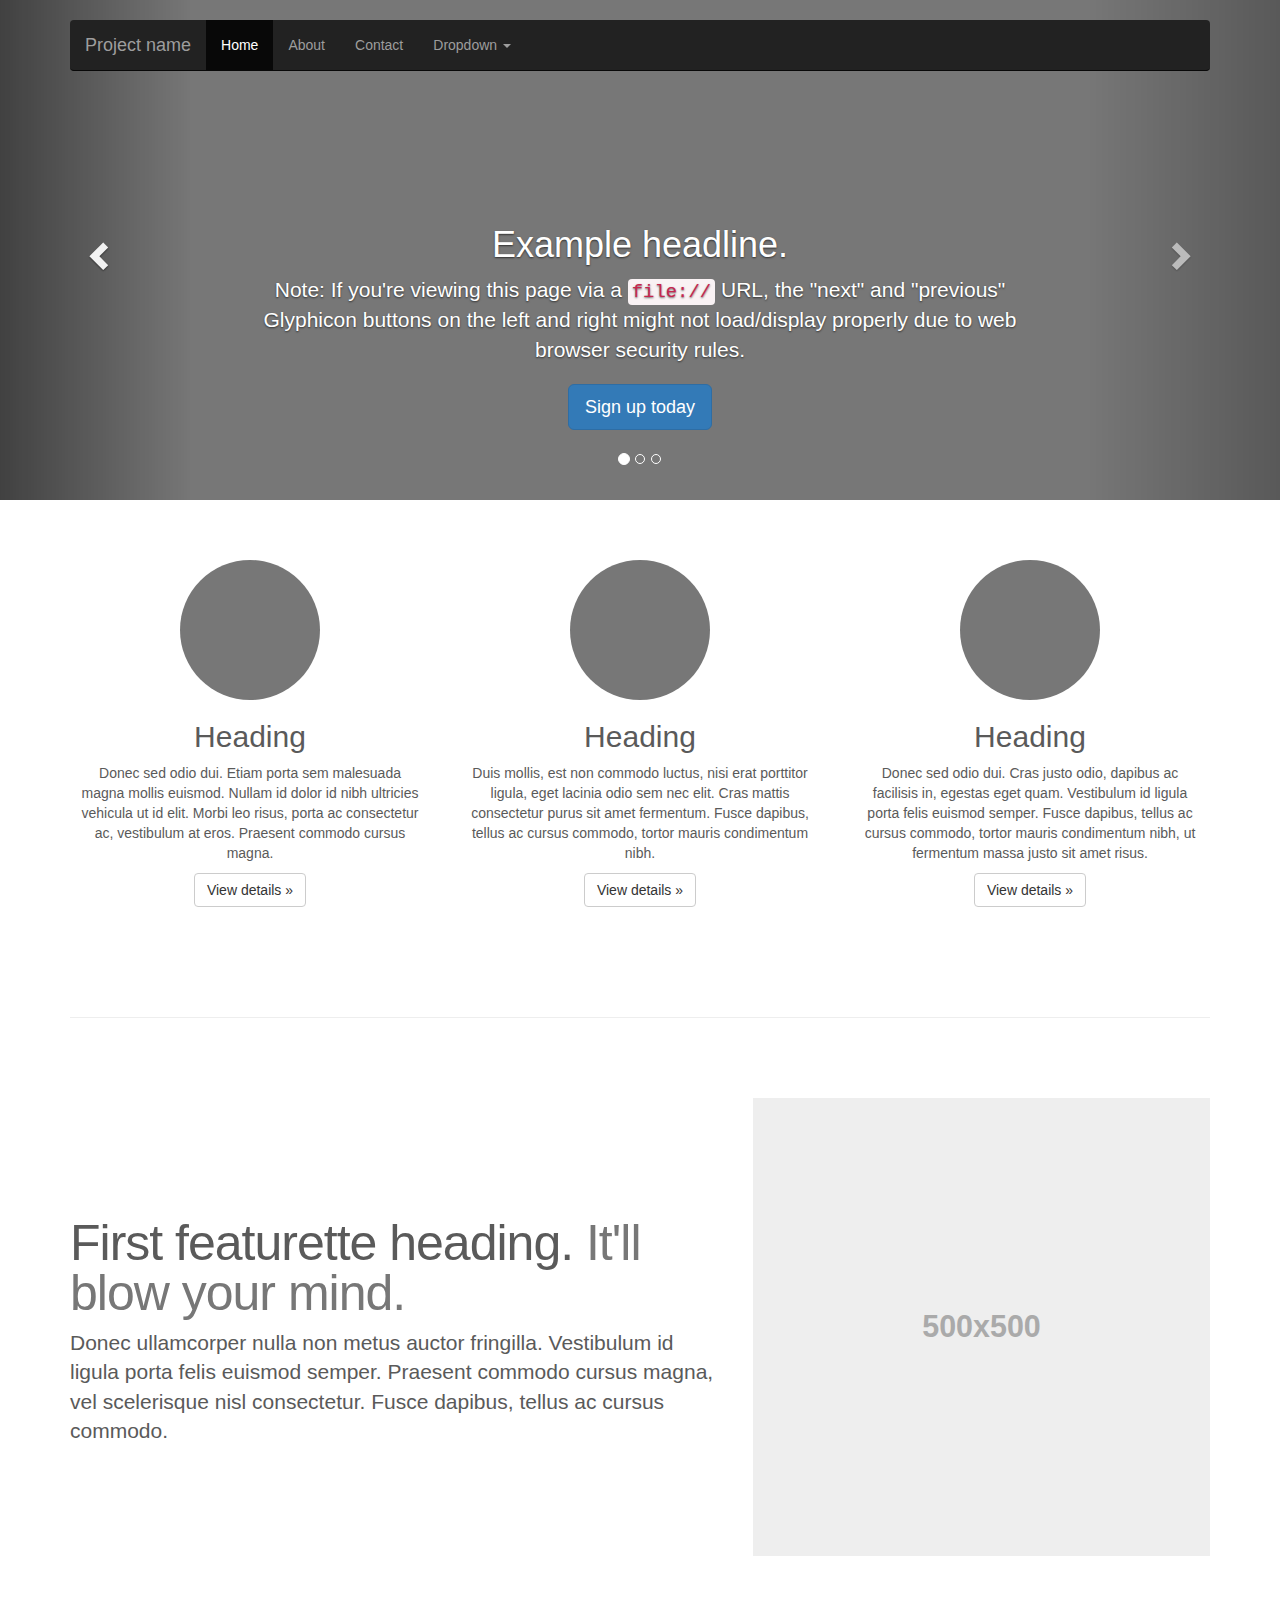
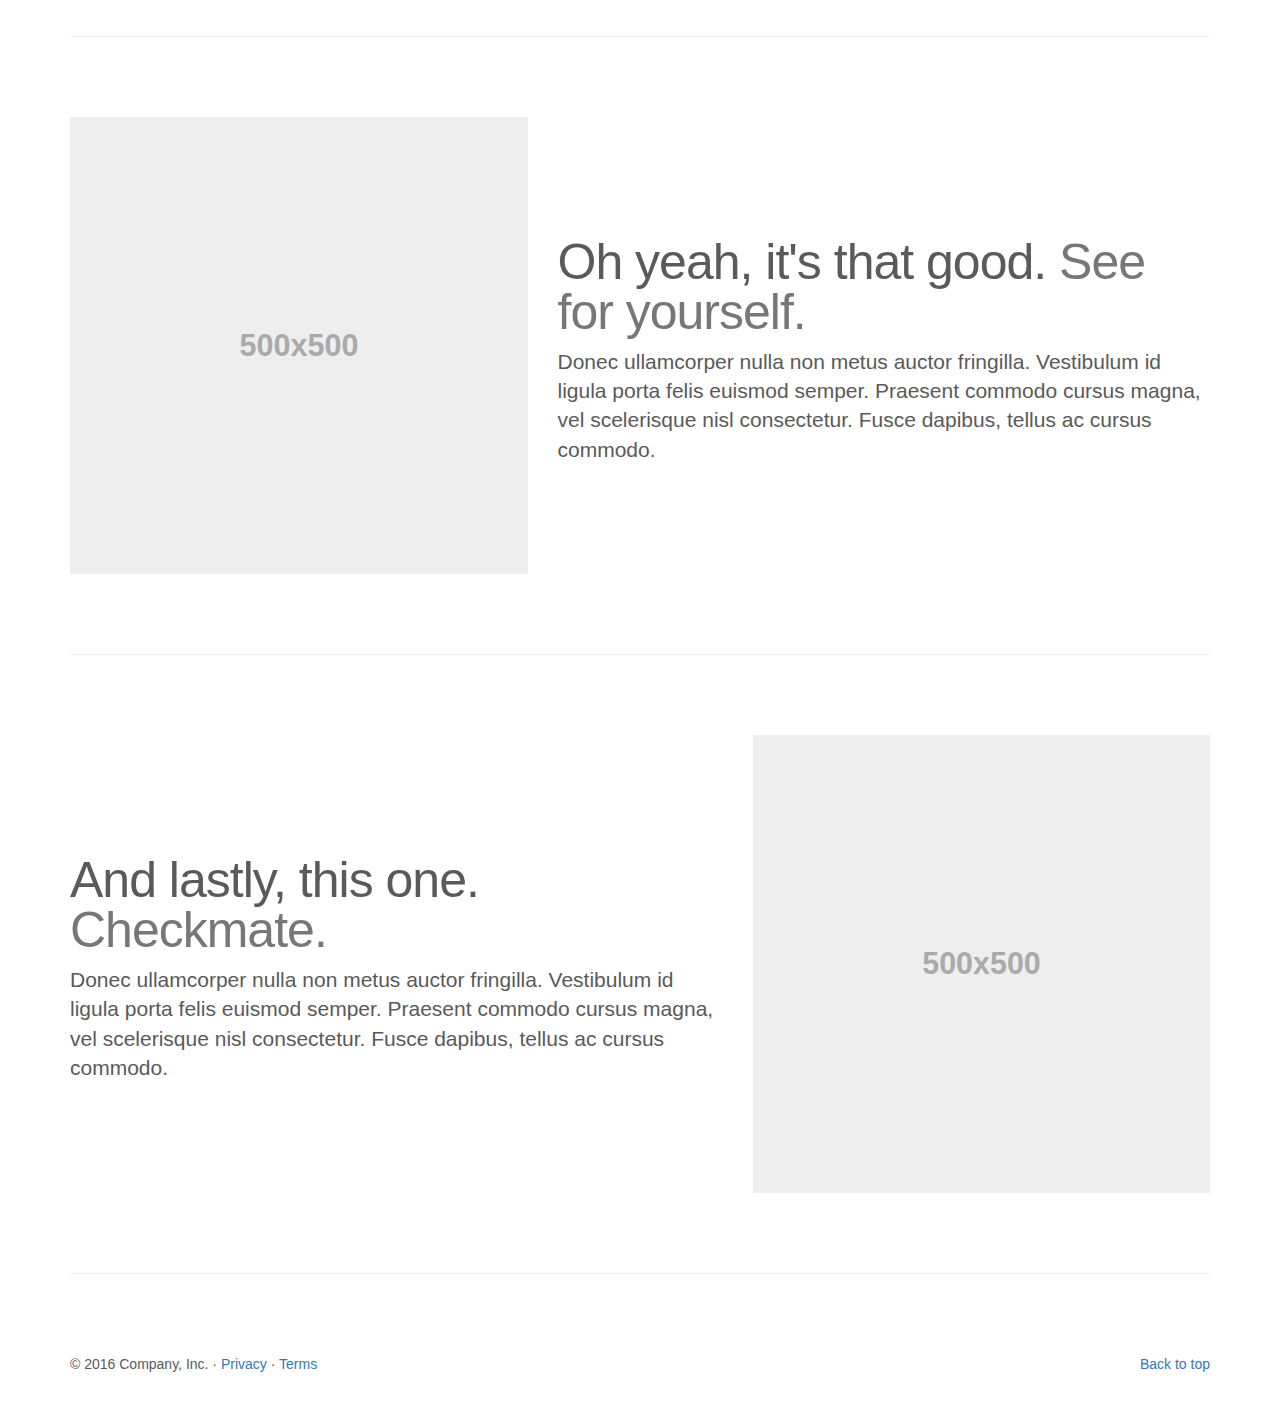
<file: admin/css/bootstrap/docs/examples/carousel/index.html>
<!DOCTYPE html>
<html lang="en">
  <head>
    <meta charset="utf-8">
    <meta http-equiv="X-UA-Compatible" content="IE=edge">
    <meta name="viewport" content="width=device-width, initial-scale=1">
    <!-- The above 3 meta tags *must* come first in the head; any other head content must come *after* these tags -->
    <meta name="description" content="">
    <meta name="author" content="">
    <link rel="icon" href="../../favicon.ico">

    <title>Carousel Template for Bootstrap</title>

    <!-- Bootstrap core CSS -->
    <link href="../../dist/css/bootstrap.min.css" rel="stylesheet">

    <!-- IE10 viewport hack for Surface/desktop Windows 8 bug -->
    <link href="../../assets/css/ie10-viewport-bug-workaround.css" rel="stylesheet">

    <!-- Just for debugging purposes. Don't actually copy these 2 lines! -->
    <!--[if lt IE 9]><script src="../../assets/js/ie8-responsive-file-warning.js"></script><![endif]-->
    <script src="../../assets/js/ie-emulation-modes-warning.js"></script>

    <!-- HTML5 shim and Respond.js for IE8 support of HTML5 elements and media queries -->
    <!--[if lt IE 9]>
      <script src="https://oss.maxcdn.com/html5shiv/3.7.3/html5shiv.min.js"></script>
      <script src="https://oss.maxcdn.com/respond/1.4.2/respond.min.js"></script>
    <![endif]-->

    <!-- Custom styles for this template -->
    <link href="carousel.css" rel="stylesheet">
  </head>
<!-- NAVBAR
================================================== -->
  <body>
    <div class="navbar-wrapper">
      <div class="container">

        <nav class="navbar navbar-inverse navbar-static-top">
          <div class="container">
            <div class="navbar-header">
              <button type="button" class="navbar-toggle collapsed" data-toggle="collapse" data-target="#navbar" aria-expanded="false" aria-controls="navbar">
                <span class="sr-only">Toggle navigation</span>
                <span class="icon-bar"></span>
                <span class="icon-bar"></span>
                <span class="icon-bar"></span>
              </button>
              <a class="navbar-brand" href="#">Project name</a>
            </div>
            <div id="navbar" class="navbar-collapse collapse">
              <ul class="nav navbar-nav">
                <li class="active"><a href="#">Home</a></li>
                <li><a href="#about">About</a></li>
                <li><a href="#contact">Contact</a></li>
                <li class="dropdown">
                  <a href="#" class="dropdown-toggle" data-toggle="dropdown" role="button" aria-haspopup="true" aria-expanded="false">Dropdown <span class="caret"></span></a>
                  <ul class="dropdown-menu">
                    <li><a href="#">Action</a></li>
                    <li><a href="#">Another action</a></li>
                    <li><a href="#">Something else here</a></li>
                    <li role="separator" class="divider"></li>
                    <li class="dropdown-header">Nav header</li>
                    <li><a href="#">Separated link</a></li>
                    <li><a href="#">One more separated link</a></li>
                  </ul>
                </li>
              </ul>
            </div>
          </div>
        </nav>

      </div>
    </div>


    <!-- Carousel
    ================================================== -->
    <div id="myCarousel" class="carousel slide" data-ride="carousel">
      <!-- Indicators -->
      <ol class="carousel-indicators">
        <li data-target="#myCarousel" data-slide-to="0" class="active"></li>
        <li data-target="#myCarousel" data-slide-to="1"></li>
        <li data-target="#myCarousel" data-slide-to="2"></li>
      </ol>
      <div class="carousel-inner" role="listbox">
        <div class="item active">
          <img class="first-slide" src="[data-uri]" alt="First slide">
          <div class="container">
            <div class="carousel-caption">
              <h1>Example headline.</h1>
              <p>Note: If you're viewing this page via a <code>file://</code> URL, the "next" and "previous" Glyphicon buttons on the left and right might not load/display properly due to web browser security rules.</p>
              <p><a class="btn btn-lg btn-primary" href="#" role="button">Sign up today</a></p>
            </div>
          </div>
        </div>
        <div class="item">
          <img class="second-slide" src="[data-uri]" alt="Second slide">
          <div class="container">
            <div class="carousel-caption">
              <h1>Another example headline.</h1>
              <p>Cras justo odio, dapibus ac facilisis in, egestas eget quam. Donec id elit non mi porta gravida at eget metus. Nullam id dolor id nibh ultricies vehicula ut id elit.</p>
              <p><a class="btn btn-lg btn-primary" href="#" role="button">Learn more</a></p>
            </div>
          </div>
        </div>
        <div class="item">
          <img class="third-slide" src="[data-uri]" alt="Third slide">
          <div class="container">
            <div class="carousel-caption">
              <h1>One more for good measure.</h1>
              <p>Cras justo odio, dapibus ac facilisis in, egestas eget quam. Donec id elit non mi porta gravida at eget metus. Nullam id dolor id nibh ultricies vehicula ut id elit.</p>
              <p><a class="btn btn-lg btn-primary" href="#" role="button">Browse gallery</a></p>
            </div>
          </div>
        </div>
      </div>
      <a class="left carousel-control" href="#myCarousel" role="button" data-slide="prev">
        <span class="glyphicon glyphicon-chevron-left" aria-hidden="true"></span>
        <span class="sr-only">Previous</span>
      </a>
      <a class="right carousel-control" href="#myCarousel" role="button" data-slide="next">
        <span class="glyphicon glyphicon-chevron-right" aria-hidden="true"></span>
        <span class="sr-only">Next</span>
      </a>
    </div><!-- /.carousel -->


    <!-- Marketing messaging and featurettes
    ================================================== -->
    <!-- Wrap the rest of the page in another container to center all the content. -->

    <div class="container marketing">

      <!-- Three columns of text below the carousel -->
      <div class="row">
        <div class="col-lg-4">
          <img class="img-circle" src="[data-uri]" alt="Generic placeholder image" width="140" height="140">
          <h2>Heading</h2>
          <p>Donec sed odio dui. Etiam porta sem malesuada magna mollis euismod. Nullam id dolor id nibh ultricies vehicula ut id elit. Morbi leo risus, porta ac consectetur ac, vestibulum at eros. Praesent commodo cursus magna.</p>
          <p><a class="btn btn-default" href="#" role="button">View details &raquo;</a></p>
        </div><!-- /.col-lg-4 -->
        <div class="col-lg-4">
          <img class="img-circle" src="[data-uri]" alt="Generic placeholder image" width="140" height="140">
          <h2>Heading</h2>
          <p>Duis mollis, est non commodo luctus, nisi erat porttitor ligula, eget lacinia odio sem nec elit. Cras mattis consectetur purus sit amet fermentum. Fusce dapibus, tellus ac cursus commodo, tortor mauris condimentum nibh.</p>
          <p><a class="btn btn-default" href="#" role="button">View details &raquo;</a></p>
        </div><!-- /.col-lg-4 -->
        <div class="col-lg-4">
          <img class="img-circle" src="[data-uri]" alt="Generic placeholder image" width="140" height="140">
          <h2>Heading</h2>
          <p>Donec sed odio dui. Cras justo odio, dapibus ac facilisis in, egestas eget quam. Vestibulum id ligula porta felis euismod semper. Fusce dapibus, tellus ac cursus commodo, tortor mauris condimentum nibh, ut fermentum massa justo sit amet risus.</p>
          <p><a class="btn btn-default" href="#" role="button">View details &raquo;</a></p>
        </div><!-- /.col-lg-4 -->
      </div><!-- /.row -->


      <!-- START THE FEATURETTES -->

      <hr class="featurette-divider">

      <div class="row featurette">
        <div class="col-md-7">
          <h2 class="featurette-heading">First featurette heading. <span class="text-muted">It'll blow your mind.</span></h2>
          <p class="lead">Donec ullamcorper nulla non metus auctor fringilla. Vestibulum id ligula porta felis euismod semper. Praesent commodo cursus magna, vel scelerisque nisl consectetur. Fusce dapibus, tellus ac cursus commodo.</p>
        </div>
        <div class="col-md-5">
          <img class="featurette-image img-responsive center-block" data-src="holder.js/500x500/auto" alt="Generic placeholder image">
        </div>
      </div>

      <hr class="featurette-divider">

      <div class="row featurette">
        <div class="col-md-7 col-md-push-5">
          <h2 class="featurette-heading">Oh yeah, it's that good. <span class="text-muted">See for yourself.</span></h2>
          <p class="lead">Donec ullamcorper nulla non metus auctor fringilla. Vestibulum id ligula porta felis euismod semper. Praesent commodo cursus magna, vel scelerisque nisl consectetur. Fusce dapibus, tellus ac cursus commodo.</p>
        </div>
        <div class="col-md-5 col-md-pull-7">
          <img class="featurette-image img-responsive center-block" data-src="holder.js/500x500/auto" alt="Generic placeholder image">
        </div>
      </div>

      <hr class="featurette-divider">

      <div class="row featurette">
        <div class="col-md-7">
          <h2 class="featurette-heading">And lastly, this one. <span class="text-muted">Checkmate.</span></h2>
          <p class="lead">Donec ullamcorper nulla non metus auctor fringilla. Vestibulum id ligula porta felis euismod semper. Praesent commodo cursus magna, vel scelerisque nisl consectetur. Fusce dapibus, tellus ac cursus commodo.</p>
        </div>
        <div class="col-md-5">
          <img class="featurette-image img-responsive center-block" data-src="holder.js/500x500/auto" alt="Generic placeholder image">
        </div>
      </div>

      <hr class="featurette-divider">

      <!-- /END THE FEATURETTES -->


      <!-- FOOTER -->
      <footer>
        <p class="pull-right"><a href="#">Back to top</a></p>
        <p>&copy; 2016 Company, Inc. &middot; <a href="#">Privacy</a> &middot; <a href="#">Terms</a></p>
      </footer>

    </div><!-- /.container -->


    <!-- Bootstrap core JavaScript
    ================================================== -->
    <!-- Placed at the end of the document so the pages load faster -->
    <script src="https://ajax.googleapis.com/ajax/libs/jquery/1.12.4/jquery.min.js"></script>
    <script>window.jQuery || document.write('<script src="../../assets/js/vendor/jquery.min.js"><\/script>')</script>
    <script src="../../dist/js/bootstrap.min.js"></script>
    <!-- Just to make our placeholder images work. Don't actually copy the next line! -->
    <script src="../../assets/js/vendor/holder.min.js"></script>
    <!-- IE10 viewport hack for Surface/desktop Windows 8 bug -->
    <script src="../../assets/js/ie10-viewport-bug-workaround.js"></script>
  </body>
</html>
</file>
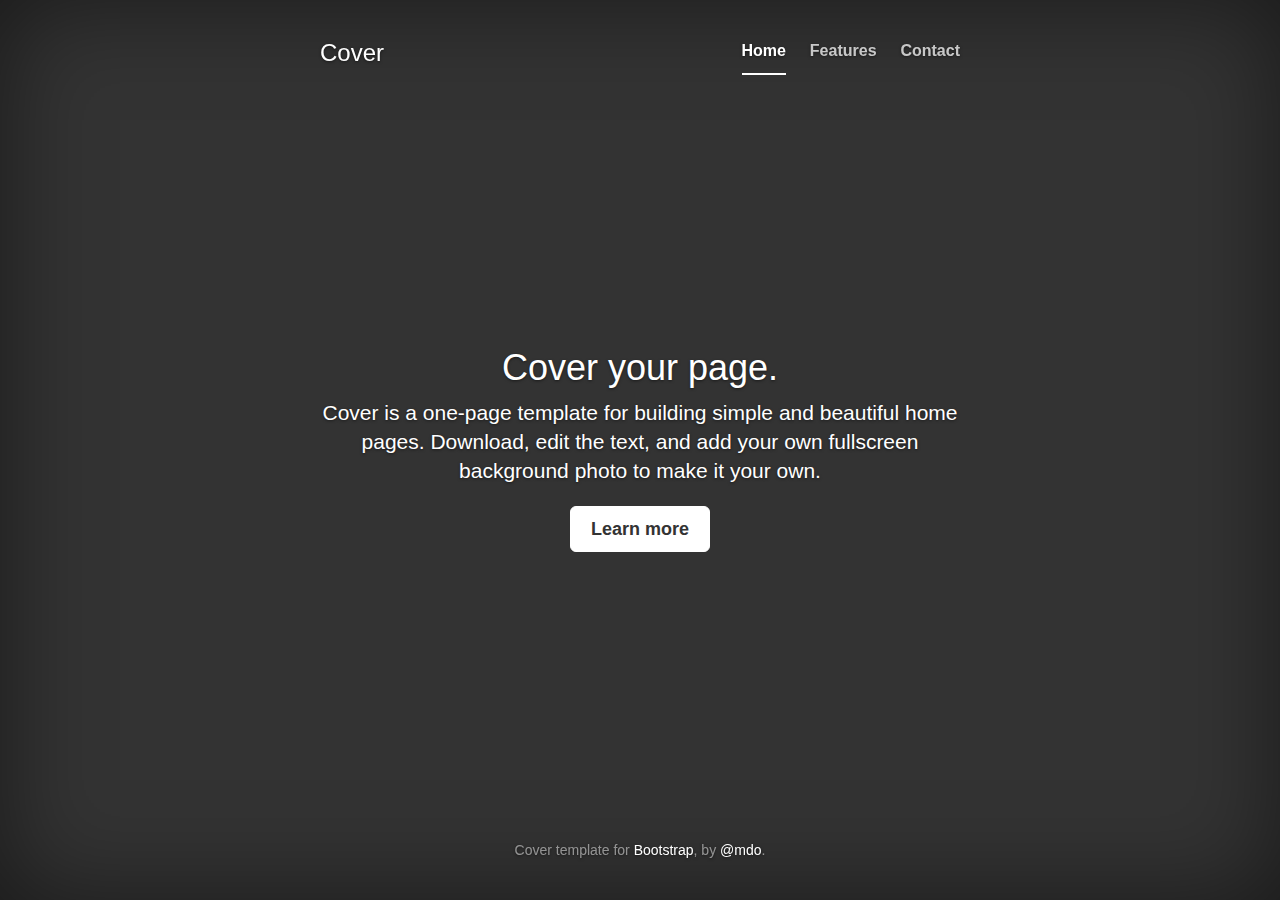
<file: admin/css/bootstrap/docs/examples/cover/index.html>
<!DOCTYPE html>
<html lang="en">
  <head>
    <meta charset="utf-8">
    <meta http-equiv="X-UA-Compatible" content="IE=edge">
    <meta name="viewport" content="width=device-width, initial-scale=1">
    <!-- The above 3 meta tags *must* come first in the head; any other head content must come *after* these tags -->
    <meta name="description" content="">
    <meta name="author" content="">
    <link rel="icon" href="../../favicon.ico">

    <title>Cover Template for Bootstrap</title>

    <!-- Bootstrap core CSS -->
    <link href="../../dist/css/bootstrap.min.css" rel="stylesheet">

    <!-- IE10 viewport hack for Surface/desktop Windows 8 bug -->
    <link href="../../assets/css/ie10-viewport-bug-workaround.css" rel="stylesheet">

    <!-- Custom styles for this template -->
    <link href="cover.css" rel="stylesheet">

    <!-- Just for debugging purposes. Don't actually copy these 2 lines! -->
    <!--[if lt IE 9]><script src="../../assets/js/ie8-responsive-file-warning.js"></script><![endif]-->
    <script src="../../assets/js/ie-emulation-modes-warning.js"></script>

    <!-- HTML5 shim and Respond.js for IE8 support of HTML5 elements and media queries -->
    <!--[if lt IE 9]>
      <script src="https://oss.maxcdn.com/html5shiv/3.7.3/html5shiv.min.js"></script>
      <script src="https://oss.maxcdn.com/respond/1.4.2/respond.min.js"></script>
    <![endif]-->
  </head>

  <body>

    <div class="site-wrapper">

      <div class="site-wrapper-inner">

        <div class="cover-container">

          <div class="masthead clearfix">
            <div class="inner">
              <h3 class="masthead-brand">Cover</h3>
              <nav>
                <ul class="nav masthead-nav">
                  <li class="active"><a href="#">Home</a></li>
                  <li><a href="#">Features</a></li>
                  <li><a href="#">Contact</a></li>
                </ul>
              </nav>
            </div>
          </div>

          <div class="inner cover">
            <h1 class="cover-heading">Cover your page.</h1>
            <p class="lead">Cover is a one-page template for building simple and beautiful home pages. Download, edit the text, and add your own fullscreen background photo to make it your own.</p>
            <p class="lead">
              <a href="#" class="btn btn-lg btn-default">Learn more</a>
            </p>
          </div>

          <div class="mastfoot">
            <div class="inner">
              <p>Cover template for <a href="http://getbootstrap.com">Bootstrap</a>, by <a href="https://twitter.com/mdo">@mdo</a>.</p>
            </div>
          </div>

        </div>

      </div>

    </div>

    <!-- Bootstrap core JavaScript
    ================================================== -->
    <!-- Placed at the end of the document so the pages load faster -->
    <script src="https://ajax.googleapis.com/ajax/libs/jquery/1.12.4/jquery.min.js"></script>
    <script>window.jQuery || document.write('<script src="../../assets/js/vendor/jquery.min.js"><\/script>')</script>
    <script src="../../dist/js/bootstrap.min.js"></script>
    <!-- IE10 viewport hack for Surface/desktop Windows 8 bug -->
    <script src="../../assets/js/ie10-viewport-bug-workaround.js"></script>
  </body>
</html>
</file>
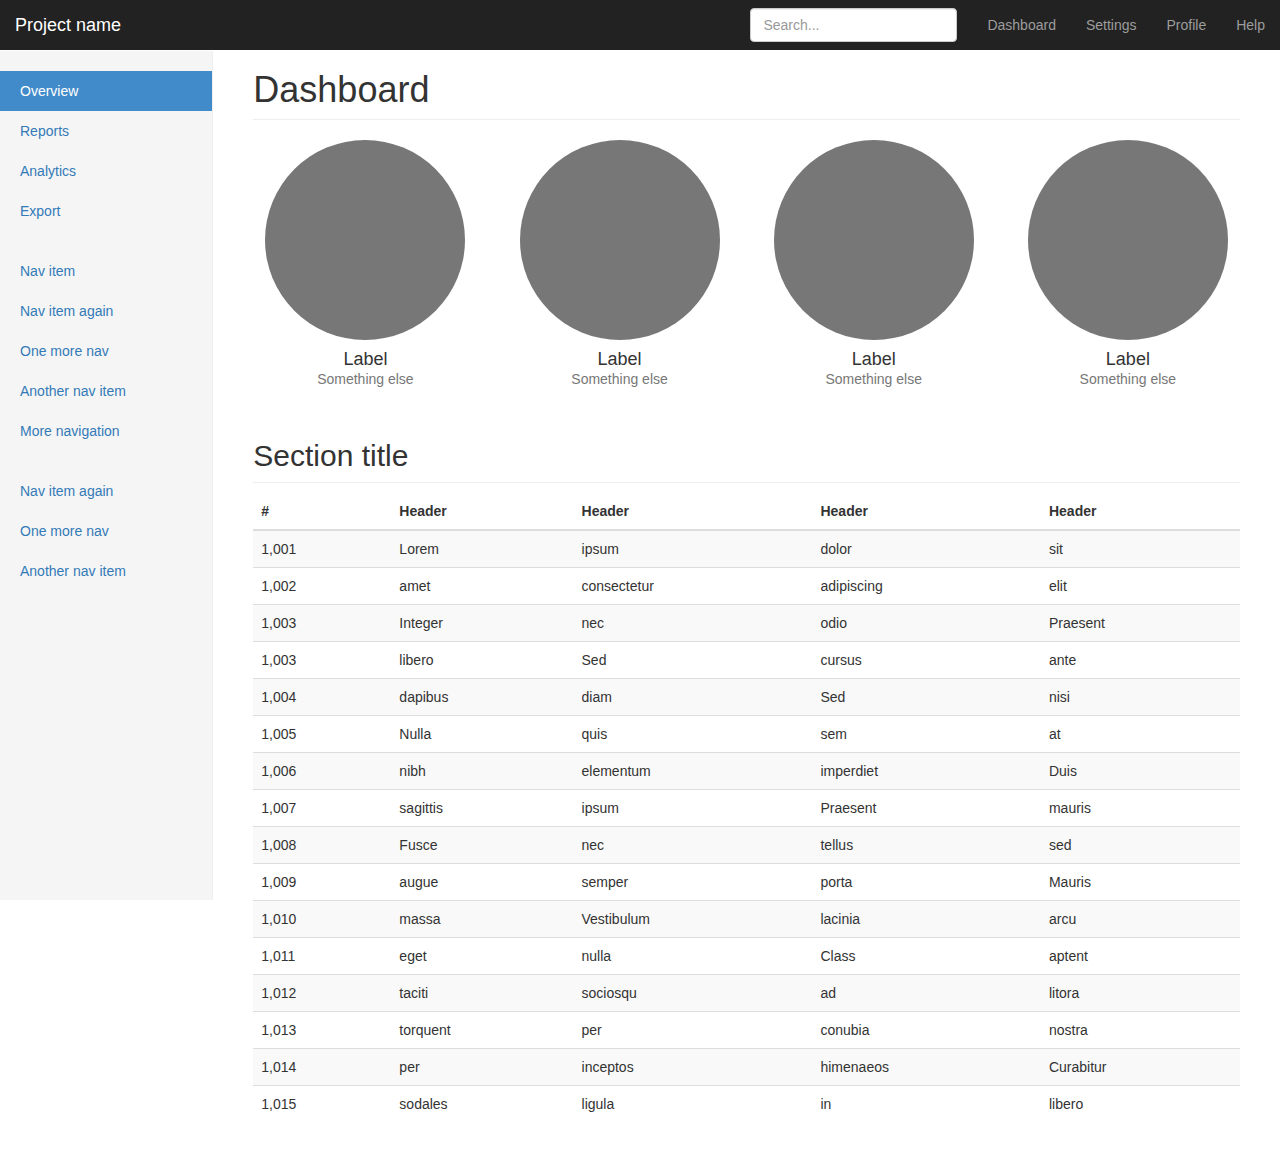
<file: admin/css/bootstrap/docs/examples/dashboard/index.html>
<!DOCTYPE html>
<html lang="en">
  <head>
    <meta charset="utf-8">
    <meta http-equiv="X-UA-Compatible" content="IE=edge">
    <meta name="viewport" content="width=device-width, initial-scale=1">
    <!-- The above 3 meta tags *must* come first in the head; any other head content must come *after* these tags -->
    <meta name="description" content="">
    <meta name="author" content="">
    <link rel="icon" href="../../favicon.ico">

    <title>Dashboard Template for Bootstrap</title>

    <!-- Bootstrap core CSS -->
    <link href="../../dist/css/bootstrap.min.css" rel="stylesheet">

    <!-- IE10 viewport hack for Surface/desktop Windows 8 bug -->
    <link href="../../assets/css/ie10-viewport-bug-workaround.css" rel="stylesheet">

    <!-- Custom styles for this template -->
    <link href="dashboard.css" rel="stylesheet">

    <!-- Just for debugging purposes. Don't actually copy these 2 lines! -->
    <!--[if lt IE 9]><script src="../../assets/js/ie8-responsive-file-warning.js"></script><![endif]-->
    <script src="../../assets/js/ie-emulation-modes-warning.js"></script>

    <!-- HTML5 shim and Respond.js for IE8 support of HTML5 elements and media queries -->
    <!--[if lt IE 9]>
      <script src="https://oss.maxcdn.com/html5shiv/3.7.3/html5shiv.min.js"></script>
      <script src="https://oss.maxcdn.com/respond/1.4.2/respond.min.js"></script>
    <![endif]-->
  </head>

  <body>

    <nav class="navbar navbar-inverse navbar-fixed-top">
      <div class="container-fluid">
        <div class="navbar-header">
          <button type="button" class="navbar-toggle collapsed" data-toggle="collapse" data-target="#navbar" aria-expanded="false" aria-controls="navbar">
            <span class="sr-only">Toggle navigation</span>
            <span class="icon-bar"></span>
            <span class="icon-bar"></span>
            <span class="icon-bar"></span>
          </button>
          <a class="navbar-brand" href="#">Project name</a>
        </div>
        <div id="navbar" class="navbar-collapse collapse">
          <ul class="nav navbar-nav navbar-right">
            <li><a href="#">Dashboard</a></li>
            <li><a href="#">Settings</a></li>
            <li><a href="#">Profile</a></li>
            <li><a href="#">Help</a></li>
          </ul>
          <form class="navbar-form navbar-right">
            <input type="text" class="form-control" placeholder="Search...">
          </form>
        </div>
      </div>
    </nav>

    <div class="container-fluid">
      <div class="row">
        <div class="col-sm-3 col-md-2 sidebar">
          <ul class="nav nav-sidebar">
            <li class="active"><a href="#">Overview <span class="sr-only">(current)</span></a></li>
            <li><a href="#">Reports</a></li>
            <li><a href="#">Analytics</a></li>
            <li><a href="#">Export</a></li>
          </ul>
          <ul class="nav nav-sidebar">
            <li><a href="">Nav item</a></li>
            <li><a href="">Nav item again</a></li>
            <li><a href="">One more nav</a></li>
            <li><a href="">Another nav item</a></li>
            <li><a href="">More navigation</a></li>
          </ul>
          <ul class="nav nav-sidebar">
            <li><a href="">Nav item again</a></li>
            <li><a href="">One more nav</a></li>
            <li><a href="">Another nav item</a></li>
          </ul>
        </div>
        <div class="col-sm-9 col-sm-offset-3 col-md-10 col-md-offset-2 main">
          <h1 class="page-header">Dashboard</h1>

          <div class="row placeholders">
            <div class="col-xs-6 col-sm-3 placeholder">
              <img src="[data-uri]" width="200" height="200" class="img-responsive" alt="Generic placeholder thumbnail">
              <h4>Label</h4>
              <span class="text-muted">Something else</span>
            </div>
            <div class="col-xs-6 col-sm-3 placeholder">
              <img src="[data-uri]" width="200" height="200" class="img-responsive" alt="Generic placeholder thumbnail">
              <h4>Label</h4>
              <span class="text-muted">Something else</span>
            </div>
            <div class="col-xs-6 col-sm-3 placeholder">
              <img src="[data-uri]" width="200" height="200" class="img-responsive" alt="Generic placeholder thumbnail">
              <h4>Label</h4>
              <span class="text-muted">Something else</span>
            </div>
            <div class="col-xs-6 col-sm-3 placeholder">
              <img src="[data-uri]" width="200" height="200" class="img-responsive" alt="Generic placeholder thumbnail">
              <h4>Label</h4>
              <span class="text-muted">Something else</span>
            </div>
          </div>

          <h2 class="sub-header">Section title</h2>
          <div class="table-responsive">
            <table class="table table-striped">
              <thead>
                <tr>
                  <th>#</th>
                  <th>Header</th>
                  <th>Header</th>
                  <th>Header</th>
                  <th>Header</th>
                </tr>
              </thead>
              <tbody>
                <tr>
                  <td>1,001</td>
                  <td>Lorem</td>
                  <td>ipsum</td>
                  <td>dolor</td>
                  <td>sit</td>
                </tr>
                <tr>
                  <td>1,002</td>
                  <td>amet</td>
                  <td>consectetur</td>
                  <td>adipiscing</td>
                  <td>elit</td>
                </tr>
                <tr>
                  <td>1,003</td>
                  <td>Integer</td>
                  <td>nec</td>
                  <td>odio</td>
                  <td>Praesent</td>
                </tr>
                <tr>
                  <td>1,003</td>
                  <td>libero</td>
                  <td>Sed</td>
                  <td>cursus</td>
                  <td>ante</td>
                </tr>
                <tr>
                  <td>1,004</td>
                  <td>dapibus</td>
                  <td>diam</td>
                  <td>Sed</td>
                  <td>nisi</td>
                </tr>
                <tr>
                  <td>1,005</td>
                  <td>Nulla</td>
                  <td>quis</td>
                  <td>sem</td>
                  <td>at</td>
                </tr>
                <tr>
                  <td>1,006</td>
                  <td>nibh</td>
                  <td>elementum</td>
                  <td>imperdiet</td>
                  <td>Duis</td>
                </tr>
                <tr>
                  <td>1,007</td>
                  <td>sagittis</td>
                  <td>ipsum</td>
                  <td>Praesent</td>
                  <td>mauris</td>
                </tr>
                <tr>
                  <td>1,008</td>
                  <td>Fusce</td>
                  <td>nec</td>
                  <td>tellus</td>
                  <td>sed</td>
                </tr>
                <tr>
                  <td>1,009</td>
                  <td>augue</td>
                  <td>semper</td>
                  <td>porta</td>
                  <td>Mauris</td>
                </tr>
                <tr>
                  <td>1,010</td>
                  <td>massa</td>
                  <td>Vestibulum</td>
                  <td>lacinia</td>
                  <td>arcu</td>
                </tr>
                <tr>
                  <td>1,011</td>
                  <td>eget</td>
                  <td>nulla</td>
                  <td>Class</td>
                  <td>aptent</td>
                </tr>
                <tr>
                  <td>1,012</td>
                  <td>taciti</td>
                  <td>sociosqu</td>
                  <td>ad</td>
                  <td>litora</td>
                </tr>
                <tr>
                  <td>1,013</td>
                  <td>torquent</td>
                  <td>per</td>
                  <td>conubia</td>
                  <td>nostra</td>
                </tr>
                <tr>
                  <td>1,014</td>
                  <td>per</td>
                  <td>inceptos</td>
                  <td>himenaeos</td>
                  <td>Curabitur</td>
                </tr>
                <tr>
                  <td>1,015</td>
                  <td>sodales</td>
                  <td>ligula</td>
                  <td>in</td>
                  <td>libero</td>
                </tr>
              </tbody>
            </table>
          </div>
        </div>
      </div>
    </div>

    <!-- Bootstrap core JavaScript
    ================================================== -->
    <!-- Placed at the end of the document so the pages load faster -->
    <script src="https://ajax.googleapis.com/ajax/libs/jquery/1.12.4/jquery.min.js"></script>
    <script>window.jQuery || document.write('<script src="../../assets/js/vendor/jquery.min.js"><\/script>')</script>
    <script src="../../dist/js/bootstrap.min.js"></script>
    <!-- Just to make our placeholder images work. Don't actually copy the next line! -->
    <script src="../../assets/js/vendor/holder.min.js"></script>
    <!-- IE10 viewport hack for Surface/desktop Windows 8 bug -->
    <script src="../../assets/js/ie10-viewport-bug-workaround.js"></script>
  </body>
</html>
</file>
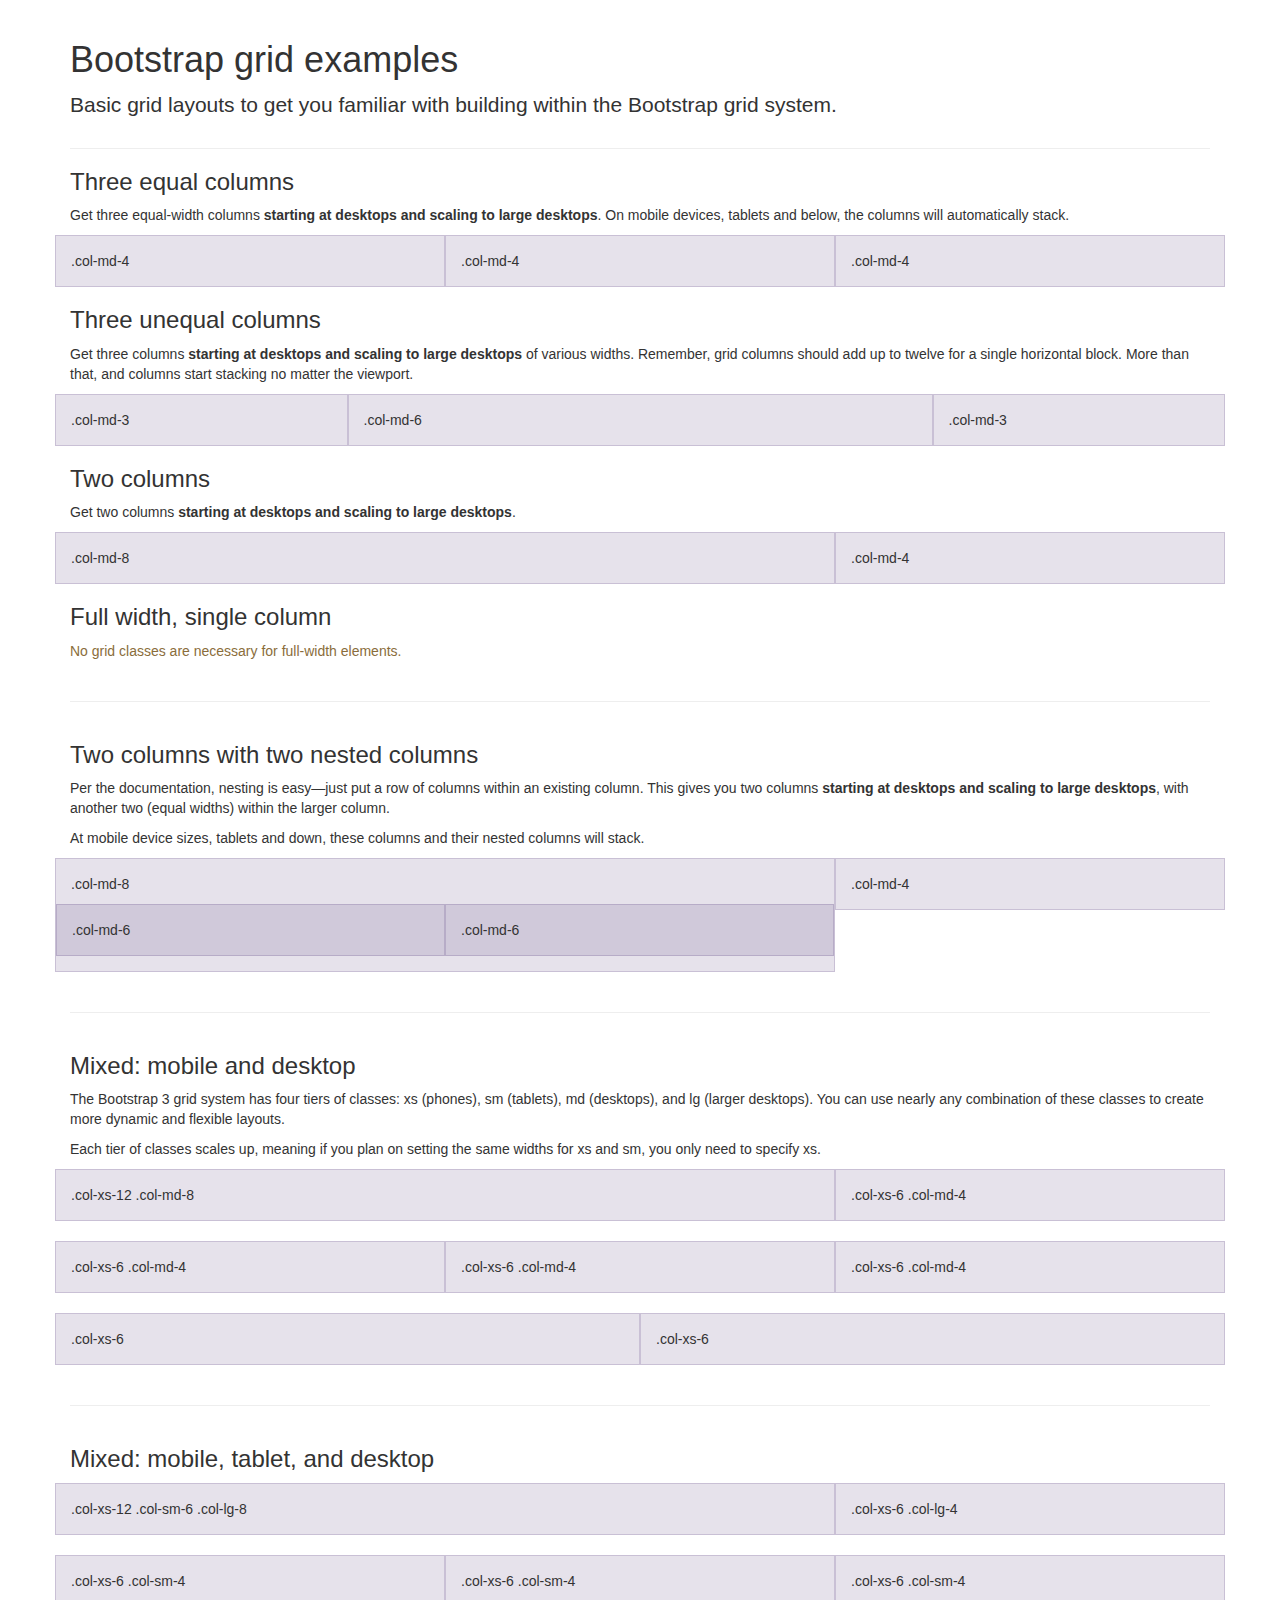
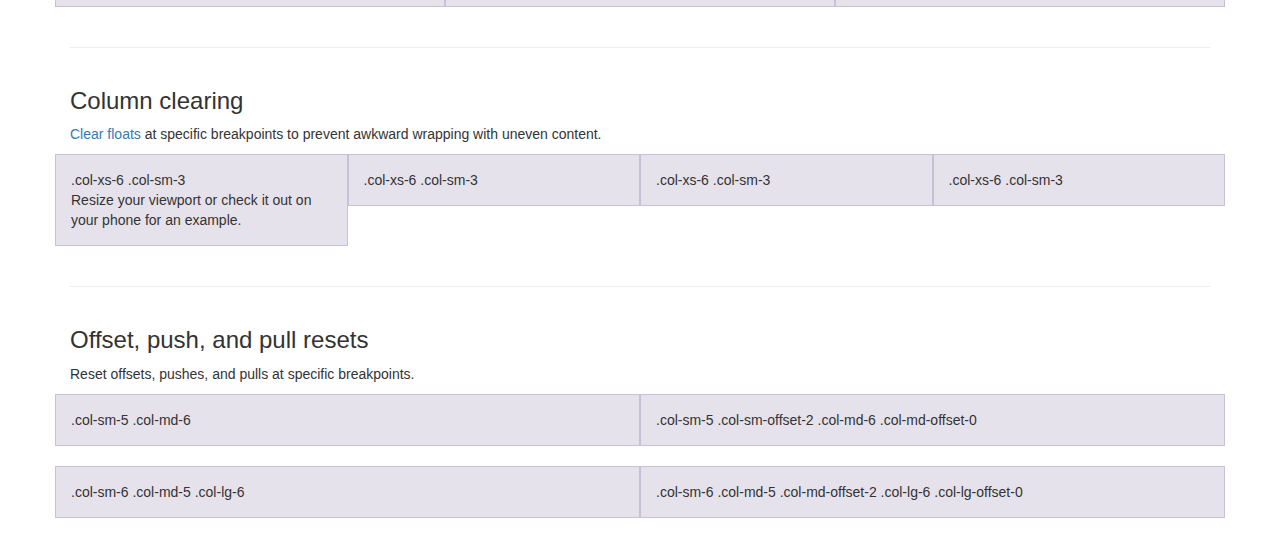
<file: admin/css/bootstrap/docs/examples/grid/index.html>
<!DOCTYPE html>
<html lang="en">
  <head>
    <meta charset="utf-8">
    <meta http-equiv="X-UA-Compatible" content="IE=edge">
    <meta name="viewport" content="width=device-width, initial-scale=1">
    <!-- The above 3 meta tags *must* come first in the head; any other head content must come *after* these tags -->
    <meta name="description" content="">
    <meta name="author" content="">
    <link rel="icon" href="../../favicon.ico">

    <title>Grid Template for Bootstrap</title>

    <!-- Bootstrap core CSS -->
    <link href="../../dist/css/bootstrap.min.css" rel="stylesheet">

    <!-- IE10 viewport hack for Surface/desktop Windows 8 bug -->
    <link href="../../assets/css/ie10-viewport-bug-workaround.css" rel="stylesheet">

    <!-- Custom styles for this template -->
    <link href="grid.css" rel="stylesheet">

    <!-- Just for debugging purposes. Don't actually copy these 2 lines! -->
    <!--[if lt IE 9]><script src="../../assets/js/ie8-responsive-file-warning.js"></script><![endif]-->
    <script src="../../assets/js/ie-emulation-modes-warning.js"></script>

    <!-- HTML5 shim and Respond.js for IE8 support of HTML5 elements and media queries -->
    <!--[if lt IE 9]>
      <script src="https://oss.maxcdn.com/html5shiv/3.7.3/html5shiv.min.js"></script>
      <script src="https://oss.maxcdn.com/respond/1.4.2/respond.min.js"></script>
    <![endif]-->
  </head>

  <body>
    <div class="container">

      <div class="page-header">
        <h1>Bootstrap grid examples</h1>
        <p class="lead">Basic grid layouts to get you familiar with building within the Bootstrap grid system.</p>
      </div>

      <h3>Three equal columns</h3>
      <p>Get three equal-width columns <strong>starting at desktops and scaling to large desktops</strong>. On mobile devices, tablets and below, the columns will automatically stack.</p>
      <div class="row">
        <div class="col-md-4">.col-md-4</div>
        <div class="col-md-4">.col-md-4</div>
        <div class="col-md-4">.col-md-4</div>
      </div>

      <h3>Three unequal columns</h3>
      <p>Get three columns <strong>starting at desktops and scaling to large desktops</strong> of various widths. Remember, grid columns should add up to twelve for a single horizontal block. More than that, and columns start stacking no matter the viewport.</p>
      <div class="row">
        <div class="col-md-3">.col-md-3</div>
        <div class="col-md-6">.col-md-6</div>
        <div class="col-md-3">.col-md-3</div>
      </div>

      <h3>Two columns</h3>
      <p>Get two columns <strong>starting at desktops and scaling to large desktops</strong>.</p>
      <div class="row">
        <div class="col-md-8">.col-md-8</div>
        <div class="col-md-4">.col-md-4</div>
      </div>

      <h3>Full width, single column</h3>
      <p class="text-warning">No grid classes are necessary for full-width elements.</p>

      <hr>

      <h3>Two columns with two nested columns</h3>
      <p>Per the documentation, nesting is easy—just put a row of columns within an existing column. This gives you two columns <strong>starting at desktops and scaling to large desktops</strong>, with another two (equal widths) within the larger column.</p>
      <p>At mobile device sizes, tablets and down, these columns and their nested columns will stack.</p>
      <div class="row">
        <div class="col-md-8">
          .col-md-8
          <div class="row">
            <div class="col-md-6">.col-md-6</div>
            <div class="col-md-6">.col-md-6</div>
          </div>
        </div>
        <div class="col-md-4">.col-md-4</div>
      </div>

      <hr>

      <h3>Mixed: mobile and desktop</h3>
      <p>The Bootstrap 3 grid system has four tiers of classes: xs (phones), sm (tablets), md (desktops), and lg (larger desktops). You can use nearly any combination of these classes to create more dynamic and flexible layouts.</p>
      <p>Each tier of classes scales up, meaning if you plan on setting the same widths for xs and sm, you only need to specify xs.</p>
      <div class="row">
        <div class="col-xs-12 col-md-8">.col-xs-12 .col-md-8</div>
        <div class="col-xs-6 col-md-4">.col-xs-6 .col-md-4</div>
      </div>
      <div class="row">
        <div class="col-xs-6 col-md-4">.col-xs-6 .col-md-4</div>
        <div class="col-xs-6 col-md-4">.col-xs-6 .col-md-4</div>
        <div class="col-xs-6 col-md-4">.col-xs-6 .col-md-4</div>
      </div>
      <div class="row">
        <div class="col-xs-6">.col-xs-6</div>
        <div class="col-xs-6">.col-xs-6</div>
      </div>

      <hr>

      <h3>Mixed: mobile, tablet, and desktop</h3>
      <p></p>
      <div class="row">
        <div class="col-xs-12 col-sm-6 col-lg-8">.col-xs-12 .col-sm-6 .col-lg-8</div>
        <div class="col-xs-6 col-lg-4">.col-xs-6 .col-lg-4</div>
      </div>
      <div class="row">
        <div class="col-xs-6 col-sm-4">.col-xs-6 .col-sm-4</div>
        <div class="col-xs-6 col-sm-4">.col-xs-6 .col-sm-4</div>
        <div class="col-xs-6 col-sm-4">.col-xs-6 .col-sm-4</div>
      </div>

      <hr>

      <h3>Column clearing</h3>
      <p><a href="http://getbootstrap.com/css/#grid-responsive-resets">Clear floats</a> at specific breakpoints to prevent awkward wrapping with uneven content.</p>
      <div class="row">
        <div class="col-xs-6 col-sm-3">
          .col-xs-6 .col-sm-3
          <br>
          Resize your viewport or check it out on your phone for an example.
        </div>
        <div class="col-xs-6 col-sm-3">.col-xs-6 .col-sm-3</div>

        <!-- Add the extra clearfix for only the required viewport -->
        <div class="clearfix visible-xs"></div>

        <div class="col-xs-6 col-sm-3">.col-xs-6 .col-sm-3</div>
        <div class="col-xs-6 col-sm-3">.col-xs-6 .col-sm-3</div>
      </div>

      <hr>

      <h3>Offset, push, and pull resets</h3>
      <p>Reset offsets, pushes, and pulls at specific breakpoints.</p>
      <div class="row">
        <div class="col-sm-5 col-md-6">.col-sm-5 .col-md-6</div>
        <div class="col-sm-5 col-sm-offset-2 col-md-6 col-md-offset-0">.col-sm-5 .col-sm-offset-2 .col-md-6 .col-md-offset-0</div>
      </div>
      <div class="row">
        <div class="col-sm-6 col-md-5 col-lg-6">.col-sm-6 .col-md-5 .col-lg-6</div>
        <div class="col-sm-6 col-md-5 col-md-offset-2 col-lg-6 col-lg-offset-0">.col-sm-6 .col-md-5 .col-md-offset-2 .col-lg-6 .col-lg-offset-0</div>
      </div>


    </div> <!-- /container -->


    <!-- IE10 viewport hack for Surface/desktop Windows 8 bug -->
    <script src="../../assets/js/ie10-viewport-bug-workaround.js"></script>
  </body>
</html>
</file>
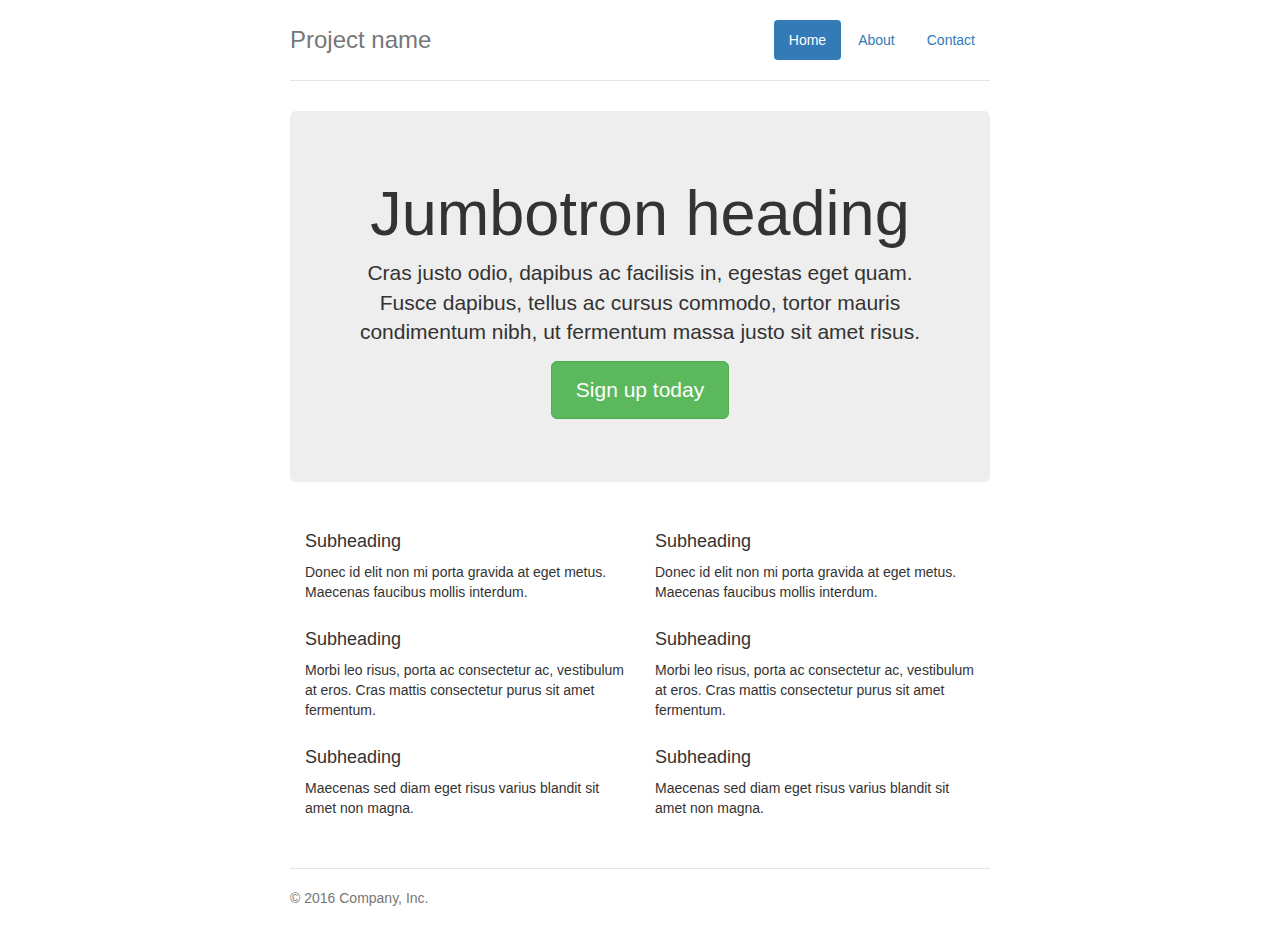
<file: admin/css/bootstrap/docs/examples/jumbotron-narrow/index.html>
<!DOCTYPE html>
<html lang="en">
  <head>
    <meta charset="utf-8">
    <meta http-equiv="X-UA-Compatible" content="IE=edge">
    <meta name="viewport" content="width=device-width, initial-scale=1">
    <!-- The above 3 meta tags *must* come first in the head; any other head content must come *after* these tags -->
    <meta name="description" content="">
    <meta name="author" content="">
    <link rel="icon" href="../../favicon.ico">

    <title>Narrow Jumbotron Template for Bootstrap</title>

    <!-- Bootstrap core CSS -->
    <link href="../../dist/css/bootstrap.min.css" rel="stylesheet">

    <!-- IE10 viewport hack for Surface/desktop Windows 8 bug -->
    <link href="../../assets/css/ie10-viewport-bug-workaround.css" rel="stylesheet">

    <!-- Custom styles for this template -->
    <link href="jumbotron-narrow.css" rel="stylesheet">

    <!-- Just for debugging purposes. Don't actually copy these 2 lines! -->
    <!--[if lt IE 9]><script src="../../assets/js/ie8-responsive-file-warning.js"></script><![endif]-->
    <script src="../../assets/js/ie-emulation-modes-warning.js"></script>

    <!-- HTML5 shim and Respond.js for IE8 support of HTML5 elements and media queries -->
    <!--[if lt IE 9]>
      <script src="https://oss.maxcdn.com/html5shiv/3.7.3/html5shiv.min.js"></script>
      <script src="https://oss.maxcdn.com/respond/1.4.2/respond.min.js"></script>
    <![endif]-->
  </head>

  <body>

    <div class="container">
      <div class="header clearfix">
        <nav>
          <ul class="nav nav-pills pull-right">
            <li role="presentation" class="active"><a href="#">Home</a></li>
            <li role="presentation"><a href="#">About</a></li>
            <li role="presentation"><a href="#">Contact</a></li>
          </ul>
        </nav>
        <h3 class="text-muted">Project name</h3>
      </div>

      <div class="jumbotron">
        <h1>Jumbotron heading</h1>
        <p class="lead">Cras justo odio, dapibus ac facilisis in, egestas eget quam. Fusce dapibus, tellus ac cursus commodo, tortor mauris condimentum nibh, ut fermentum massa justo sit amet risus.</p>
        <p><a class="btn btn-lg btn-success" href="#" role="button">Sign up today</a></p>
      </div>

      <div class="row marketing">
        <div class="col-lg-6">
          <h4>Subheading</h4>
          <p>Donec id elit non mi porta gravida at eget metus. Maecenas faucibus mollis interdum.</p>

          <h4>Subheading</h4>
          <p>Morbi leo risus, porta ac consectetur ac, vestibulum at eros. Cras mattis consectetur purus sit amet fermentum.</p>

          <h4>Subheading</h4>
          <p>Maecenas sed diam eget risus varius blandit sit amet non magna.</p>
        </div>

        <div class="col-lg-6">
          <h4>Subheading</h4>
          <p>Donec id elit non mi porta gravida at eget metus. Maecenas faucibus mollis interdum.</p>

          <h4>Subheading</h4>
          <p>Morbi leo risus, porta ac consectetur ac, vestibulum at eros. Cras mattis consectetur purus sit amet fermentum.</p>

          <h4>Subheading</h4>
          <p>Maecenas sed diam eget risus varius blandit sit amet non magna.</p>
        </div>
      </div>

      <footer class="footer">
        <p>&copy; 2016 Company, Inc.</p>
      </footer>

    </div> <!-- /container -->


    <!-- IE10 viewport hack for Surface/desktop Windows 8 bug -->
    <script src="../../assets/js/ie10-viewport-bug-workaround.js"></script>
  </body>
</html>
</file>
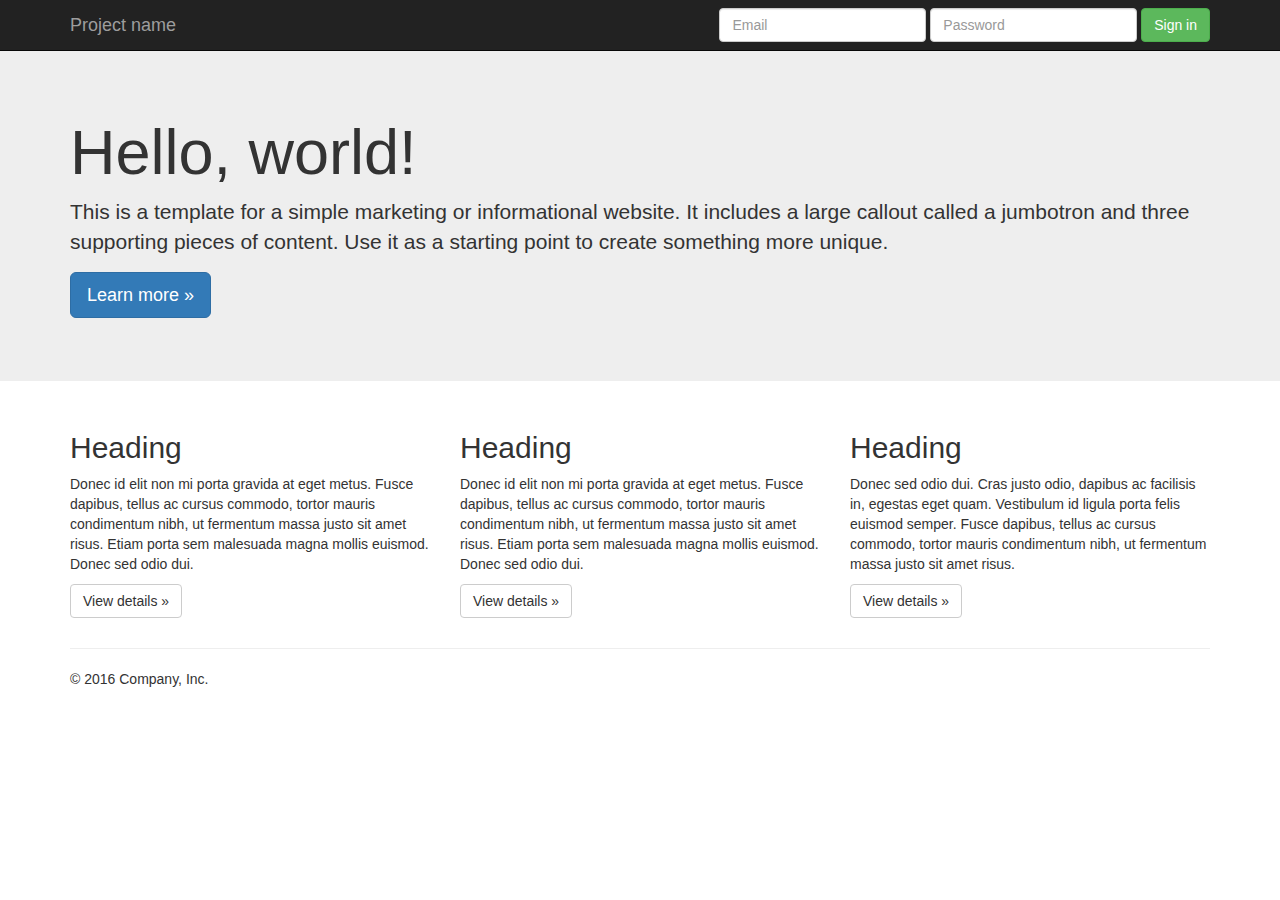
<file: admin/css/bootstrap/docs/examples/jumbotron/index.html>
<!DOCTYPE html>
<html lang="en">
  <head>
    <meta charset="utf-8">
    <meta http-equiv="X-UA-Compatible" content="IE=edge">
    <meta name="viewport" content="width=device-width, initial-scale=1">
    <!-- The above 3 meta tags *must* come first in the head; any other head content must come *after* these tags -->
    <meta name="description" content="">
    <meta name="author" content="">
    <link rel="icon" href="../../favicon.ico">

    <title>Jumbotron Template for Bootstrap</title>

    <!-- Bootstrap core CSS -->
    <link href="../../dist/css/bootstrap.min.css" rel="stylesheet">

    <!-- IE10 viewport hack for Surface/desktop Windows 8 bug -->
    <link href="../../assets/css/ie10-viewport-bug-workaround.css" rel="stylesheet">

    <!-- Custom styles for this template -->
    <link href="jumbotron.css" rel="stylesheet">

    <!-- Just for debugging purposes. Don't actually copy these 2 lines! -->
    <!--[if lt IE 9]><script src="../../assets/js/ie8-responsive-file-warning.js"></script><![endif]-->
    <script src="../../assets/js/ie-emulation-modes-warning.js"></script>

    <!-- HTML5 shim and Respond.js for IE8 support of HTML5 elements and media queries -->
    <!--[if lt IE 9]>
      <script src="https://oss.maxcdn.com/html5shiv/3.7.3/html5shiv.min.js"></script>
      <script src="https://oss.maxcdn.com/respond/1.4.2/respond.min.js"></script>
    <![endif]-->
  </head>

  <body>

    <nav class="navbar navbar-inverse navbar-fixed-top">
      <div class="container">
        <div class="navbar-header">
          <button type="button" class="navbar-toggle collapsed" data-toggle="collapse" data-target="#navbar" aria-expanded="false" aria-controls="navbar">
            <span class="sr-only">Toggle navigation</span>
            <span class="icon-bar"></span>
            <span class="icon-bar"></span>
            <span class="icon-bar"></span>
          </button>
          <a class="navbar-brand" href="#">Project name</a>
        </div>
        <div id="navbar" class="navbar-collapse collapse">
          <form class="navbar-form navbar-right">
            <div class="form-group">
              <input type="text" placeholder="Email" class="form-control">
            </div>
            <div class="form-group">
              <input type="password" placeholder="Password" class="form-control">
            </div>
            <button type="submit" class="btn btn-success">Sign in</button>
          </form>
        </div><!--/.navbar-collapse -->
      </div>
    </nav>

    <!-- Main jumbotron for a primary marketing message or call to action -->
    <div class="jumbotron">
      <div class="container">
        <h1>Hello, world!</h1>
        <p>This is a template for a simple marketing or informational website. It includes a large callout called a jumbotron and three supporting pieces of content. Use it as a starting point to create something more unique.</p>
        <p><a class="btn btn-primary btn-lg" href="#" role="button">Learn more &raquo;</a></p>
      </div>
    </div>

    <div class="container">
      <!-- Example row of columns -->
      <div class="row">
        <div class="col-md-4">
          <h2>Heading</h2>
          <p>Donec id elit non mi porta gravida at eget metus. Fusce dapibus, tellus ac cursus commodo, tortor mauris condimentum nibh, ut fermentum massa justo sit amet risus. Etiam porta sem malesuada magna mollis euismod. Donec sed odio dui. </p>
          <p><a class="btn btn-default" href="#" role="button">View details &raquo;</a></p>
        </div>
        <div class="col-md-4">
          <h2>Heading</h2>
          <p>Donec id elit non mi porta gravida at eget metus. Fusce dapibus, tellus ac cursus commodo, tortor mauris condimentum nibh, ut fermentum massa justo sit amet risus. Etiam porta sem malesuada magna mollis euismod. Donec sed odio dui. </p>
          <p><a class="btn btn-default" href="#" role="button">View details &raquo;</a></p>
       </div>
        <div class="col-md-4">
          <h2>Heading</h2>
          <p>Donec sed odio dui. Cras justo odio, dapibus ac facilisis in, egestas eget quam. Vestibulum id ligula porta felis euismod semper. Fusce dapibus, tellus ac cursus commodo, tortor mauris condimentum nibh, ut fermentum massa justo sit amet risus.</p>
          <p><a class="btn btn-default" href="#" role="button">View details &raquo;</a></p>
        </div>
      </div>

      <hr>

      <footer>
        <p>&copy; 2016 Company, Inc.</p>
      </footer>
    </div> <!-- /container -->


    <!-- Bootstrap core JavaScript
    ================================================== -->
    <!-- Placed at the end of the document so the pages load faster -->
    <script src="https://ajax.googleapis.com/ajax/libs/jquery/1.12.4/jquery.min.js"></script>
    <script>window.jQuery || document.write('<script src="../../assets/js/vendor/jquery.min.js"><\/script>')</script>
    <script src="../../dist/js/bootstrap.min.js"></script>
    <!-- IE10 viewport hack for Surface/desktop Windows 8 bug -->
    <script src="../../assets/js/ie10-viewport-bug-workaround.js"></script>
  </body>
</html>
</file>
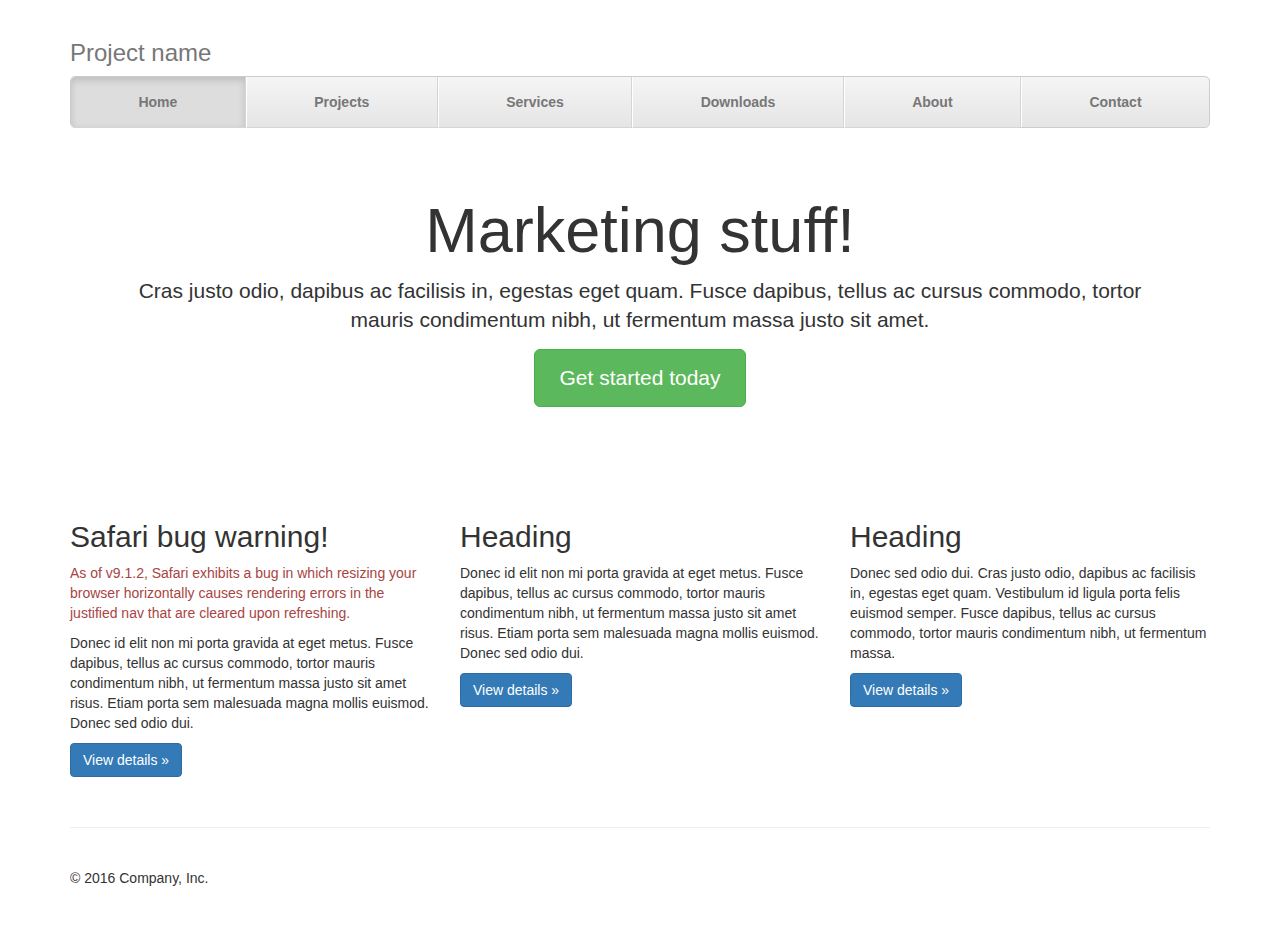
<file: admin/css/bootstrap/docs/examples/justified-nav/index.html>
<!DOCTYPE html>
<html lang="en">
  <head>
    <meta charset="utf-8">
    <meta http-equiv="X-UA-Compatible" content="IE=edge">
    <meta name="viewport" content="width=device-width, initial-scale=1">
    <!-- The above 3 meta tags *must* come first in the head; any other head content must come *after* these tags -->
    <meta name="description" content="">
    <meta name="author" content="">
    <link rel="icon" href="../../favicon.ico">

    <title>Justified Nav Template for Bootstrap</title>

    <!-- Bootstrap core CSS -->
    <link href="../../dist/css/bootstrap.min.css" rel="stylesheet">

    <!-- IE10 viewport hack for Surface/desktop Windows 8 bug -->
    <link href="../../assets/css/ie10-viewport-bug-workaround.css" rel="stylesheet">

    <!-- Custom styles for this template -->
    <link href="justified-nav.css" rel="stylesheet">

    <!-- Just for debugging purposes. Don't actually copy these 2 lines! -->
    <!--[if lt IE 9]><script src="../../assets/js/ie8-responsive-file-warning.js"></script><![endif]-->
    <script src="../../assets/js/ie-emulation-modes-warning.js"></script>

    <!-- HTML5 shim and Respond.js for IE8 support of HTML5 elements and media queries -->
    <!--[if lt IE 9]>
      <script src="https://oss.maxcdn.com/html5shiv/3.7.3/html5shiv.min.js"></script>
      <script src="https://oss.maxcdn.com/respond/1.4.2/respond.min.js"></script>
    <![endif]-->
  </head>

  <body>

    <div class="container">

      <!-- The justified navigation menu is meant for single line per list item.
           Multiple lines will require custom code not provided by Bootstrap. -->
      <div class="masthead">
        <h3 class="text-muted">Project name</h3>
        <nav>
          <ul class="nav nav-justified">
            <li class="active"><a href="#">Home</a></li>
            <li><a href="#">Projects</a></li>
            <li><a href="#">Services</a></li>
            <li><a href="#">Downloads</a></li>
            <li><a href="#">About</a></li>
            <li><a href="#">Contact</a></li>
          </ul>
        </nav>
      </div>

      <!-- Jumbotron -->
      <div class="jumbotron">
        <h1>Marketing stuff!</h1>
        <p class="lead">Cras justo odio, dapibus ac facilisis in, egestas eget quam. Fusce dapibus, tellus ac cursus commodo, tortor mauris condimentum nibh, ut fermentum massa justo sit amet.</p>
        <p><a class="btn btn-lg btn-success" href="#" role="button">Get started today</a></p>
      </div>

      <!-- Example row of columns -->
      <div class="row">
        <div class="col-lg-4">
          <h2>Safari bug warning!</h2>
          <p class="text-danger">As of v9.1.2, Safari exhibits a bug in which resizing your browser horizontally causes rendering errors in the justified nav that are cleared upon refreshing.</p>
          <p>Donec id elit non mi porta gravida at eget metus. Fusce dapibus, tellus ac cursus commodo, tortor mauris condimentum nibh, ut fermentum massa justo sit amet risus. Etiam porta sem malesuada magna mollis euismod. Donec sed odio dui. </p>
          <p><a class="btn btn-primary" href="#" role="button">View details &raquo;</a></p>
        </div>
        <div class="col-lg-4">
          <h2>Heading</h2>
          <p>Donec id elit non mi porta gravida at eget metus. Fusce dapibus, tellus ac cursus commodo, tortor mauris condimentum nibh, ut fermentum massa justo sit amet risus. Etiam porta sem malesuada magna mollis euismod. Donec sed odio dui. </p>
          <p><a class="btn btn-primary" href="#" role="button">View details &raquo;</a></p>
       </div>
        <div class="col-lg-4">
          <h2>Heading</h2>
          <p>Donec sed odio dui. Cras justo odio, dapibus ac facilisis in, egestas eget quam. Vestibulum id ligula porta felis euismod semper. Fusce dapibus, tellus ac cursus commodo, tortor mauris condimentum nibh, ut fermentum massa.</p>
          <p><a class="btn btn-primary" href="#" role="button">View details &raquo;</a></p>
        </div>
      </div>

      <!-- Site footer -->
      <footer class="footer">
        <p>&copy; 2016 Company, Inc.</p>
      </footer>

    </div> <!-- /container -->


    <!-- IE10 viewport hack for Surface/desktop Windows 8 bug -->
    <script src="../../assets/js/ie10-viewport-bug-workaround.js"></script>
  </body>
</html>
</file>
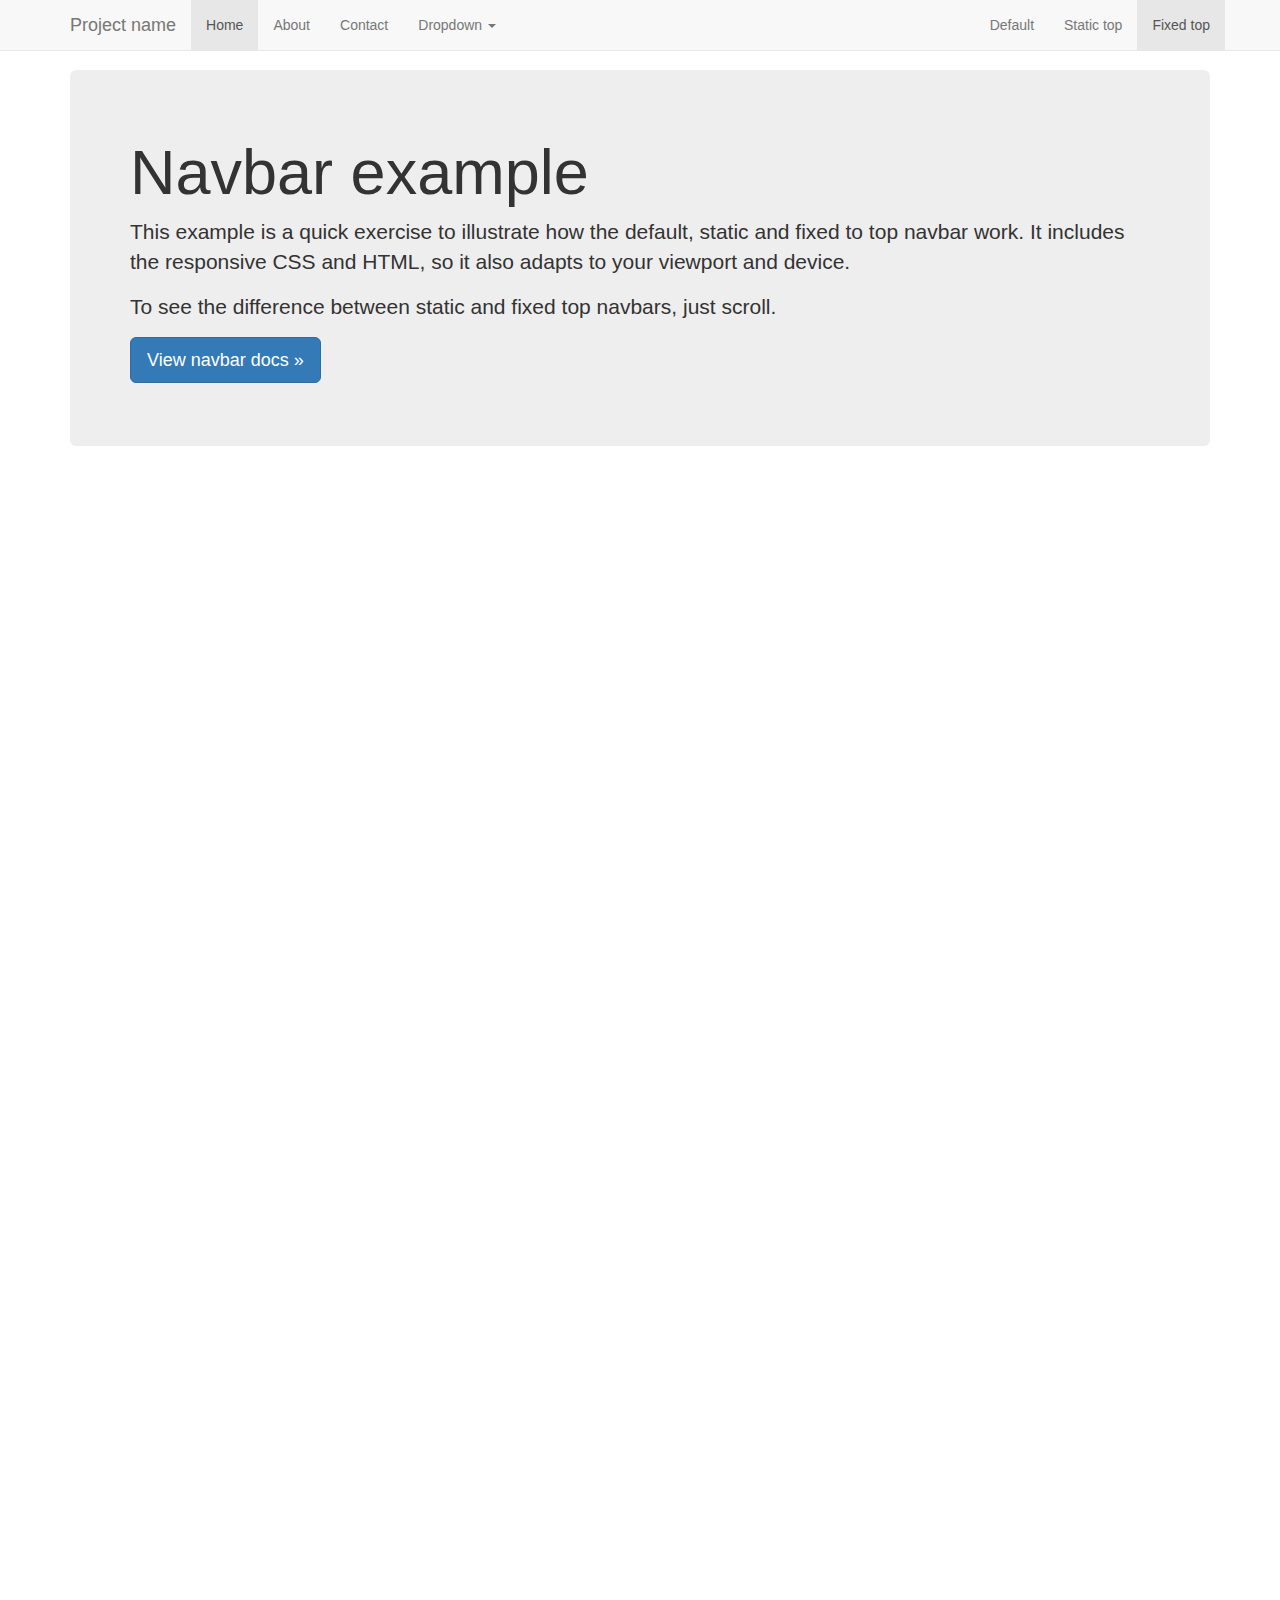
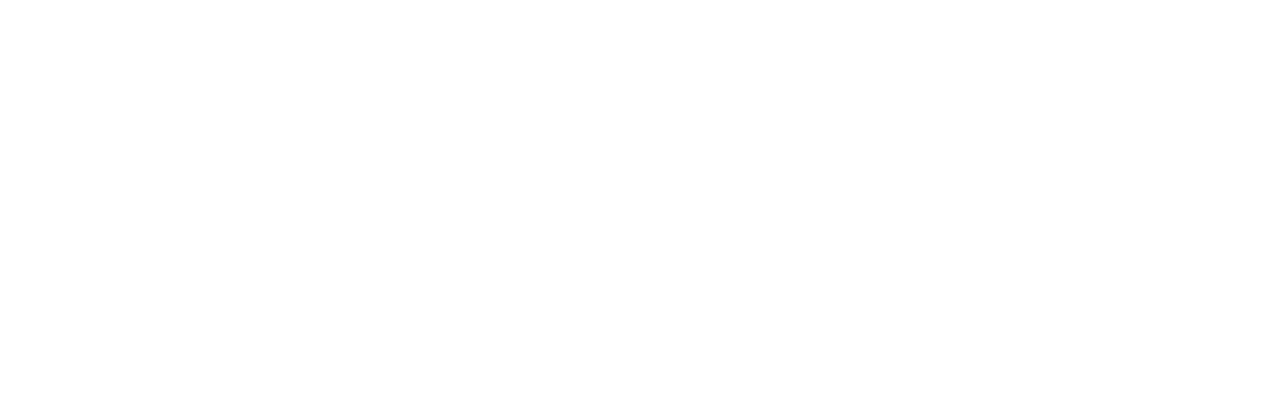
<file: admin/css/bootstrap/docs/examples/navbar-fixed-top/index.html>
<!DOCTYPE html>
<html lang="en">
  <head>
    <meta charset="utf-8">
    <meta http-equiv="X-UA-Compatible" content="IE=edge">
    <meta name="viewport" content="width=device-width, initial-scale=1">
    <!-- The above 3 meta tags *must* come first in the head; any other head content must come *after* these tags -->
    <meta name="description" content="">
    <meta name="author" content="">
    <link rel="icon" href="../../favicon.ico">

    <title>Fixed Top Navbar Example for Bootstrap</title>

    <!-- Bootstrap core CSS -->
    <link href="../../dist/css/bootstrap.min.css" rel="stylesheet">

    <!-- IE10 viewport hack for Surface/desktop Windows 8 bug -->
    <link href="../../assets/css/ie10-viewport-bug-workaround.css" rel="stylesheet">

    <!-- Custom styles for this template -->
    <link href="navbar-fixed-top.css" rel="stylesheet">

    <!-- Just for debugging purposes. Don't actually copy these 2 lines! -->
    <!--[if lt IE 9]><script src="../../assets/js/ie8-responsive-file-warning.js"></script><![endif]-->
    <script src="../../assets/js/ie-emulation-modes-warning.js"></script>

    <!-- HTML5 shim and Respond.js for IE8 support of HTML5 elements and media queries -->
    <!--[if lt IE 9]>
      <script src="https://oss.maxcdn.com/html5shiv/3.7.3/html5shiv.min.js"></script>
      <script src="https://oss.maxcdn.com/respond/1.4.2/respond.min.js"></script>
    <![endif]-->
  </head>

  <body>

    <!-- Fixed navbar -->
    <nav class="navbar navbar-default navbar-fixed-top">
      <div class="container">
        <div class="navbar-header">
          <button type="button" class="navbar-toggle collapsed" data-toggle="collapse" data-target="#navbar" aria-expanded="false" aria-controls="navbar">
            <span class="sr-only">Toggle navigation</span>
            <span class="icon-bar"></span>
            <span class="icon-bar"></span>
            <span class="icon-bar"></span>
          </button>
          <a class="navbar-brand" href="#">Project name</a>
        </div>
        <div id="navbar" class="navbar-collapse collapse">
          <ul class="nav navbar-nav">
            <li class="active"><a href="#">Home</a></li>
            <li><a href="#about">About</a></li>
            <li><a href="#contact">Contact</a></li>
            <li class="dropdown">
              <a href="#" class="dropdown-toggle" data-toggle="dropdown" role="button" aria-haspopup="true" aria-expanded="false">Dropdown <span class="caret"></span></a>
              <ul class="dropdown-menu">
                <li><a href="#">Action</a></li>
                <li><a href="#">Another action</a></li>
                <li><a href="#">Something else here</a></li>
                <li role="separator" class="divider"></li>
                <li class="dropdown-header">Nav header</li>
                <li><a href="#">Separated link</a></li>
                <li><a href="#">One more separated link</a></li>
              </ul>
            </li>
          </ul>
          <ul class="nav navbar-nav navbar-right">
            <li><a href="../navbar/">Default</a></li>
            <li><a href="../navbar-static-top/">Static top</a></li>
            <li class="active"><a href="./">Fixed top <span class="sr-only">(current)</span></a></li>
          </ul>
        </div><!--/.nav-collapse -->
      </div>
    </nav>

    <div class="container">

      <!-- Main component for a primary marketing message or call to action -->
      <div class="jumbotron">
        <h1>Navbar example</h1>
        <p>This example is a quick exercise to illustrate how the default, static and fixed to top navbar work. It includes the responsive CSS and HTML, so it also adapts to your viewport and device.</p>
        <p>To see the difference between static and fixed top navbars, just scroll.</p>
        <p>
          <a class="btn btn-lg btn-primary" href="../../components/#navbar" role="button">View navbar docs &raquo;</a>
        </p>
      </div>

    </div> <!-- /container -->


    <!-- Bootstrap core JavaScript
    ================================================== -->
    <!-- Placed at the end of the document so the pages load faster -->
    <script src="https://ajax.googleapis.com/ajax/libs/jquery/1.12.4/jquery.min.js"></script>
    <script>window.jQuery || document.write('<script src="../../assets/js/vendor/jquery.min.js"><\/script>')</script>
    <script src="../../dist/js/bootstrap.min.js"></script>
    <!-- IE10 viewport hack for Surface/desktop Windows 8 bug -->
    <script src="../../assets/js/ie10-viewport-bug-workaround.js"></script>
  </body>
</html>
</file>
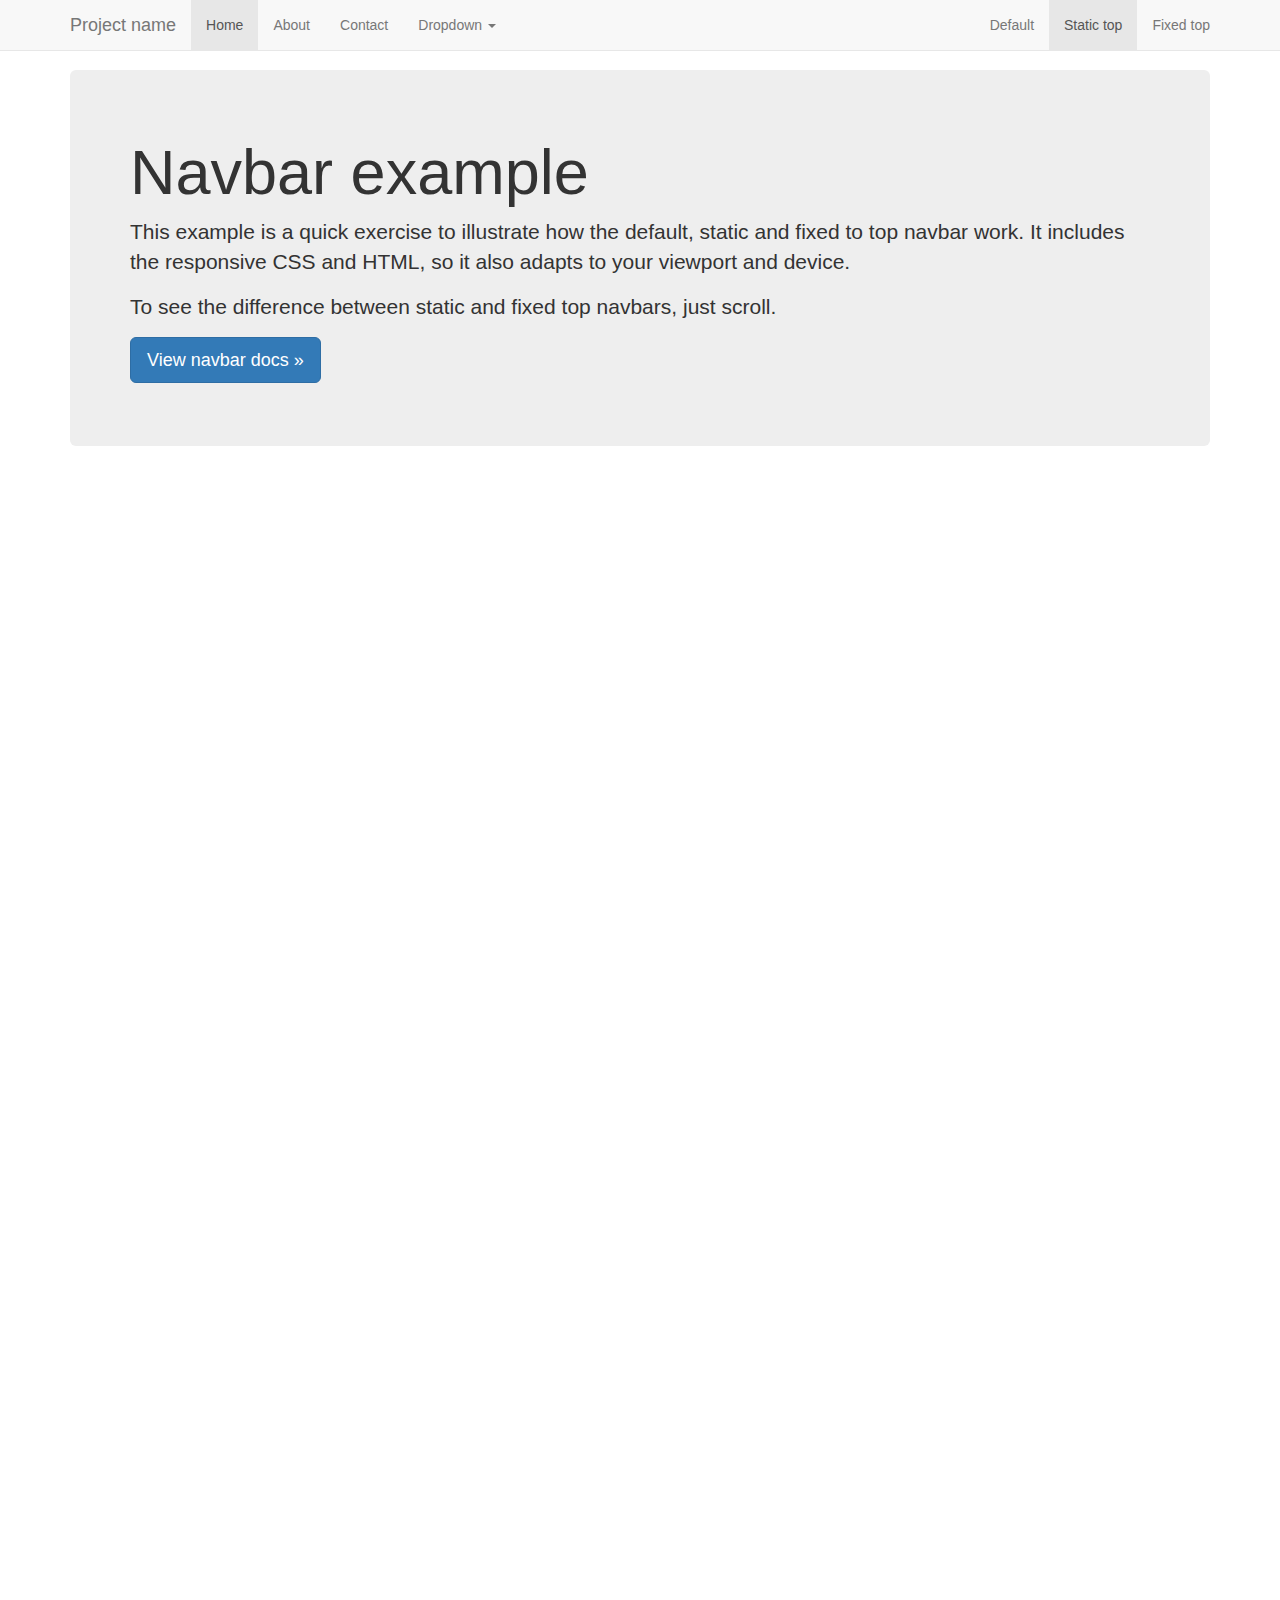
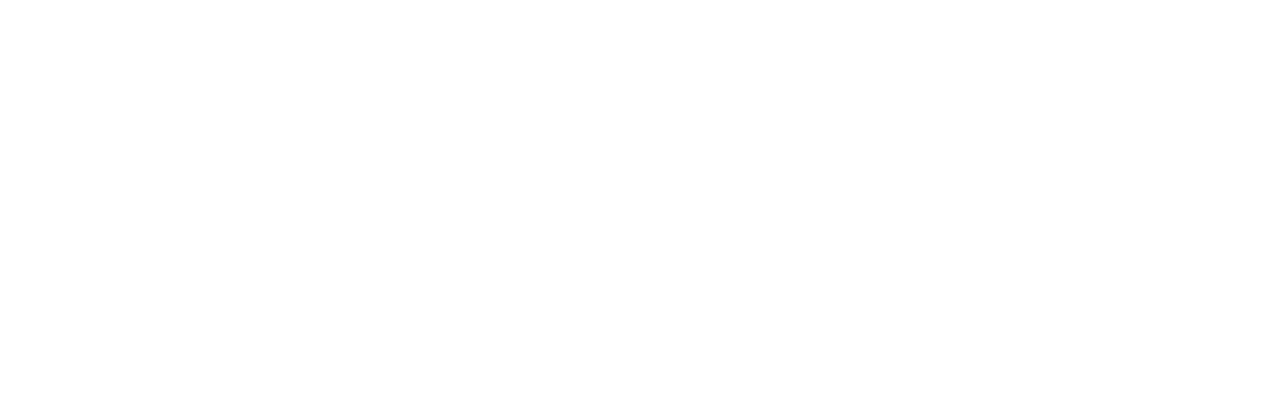
<file: admin/css/bootstrap/docs/examples/navbar-static-top/index.html>
<!DOCTYPE html>
<html lang="en">
  <head>
    <meta charset="utf-8">
    <meta http-equiv="X-UA-Compatible" content="IE=edge">
    <meta name="viewport" content="width=device-width, initial-scale=1">
    <!-- The above 3 meta tags *must* come first in the head; any other head content must come *after* these tags -->
    <meta name="description" content="">
    <meta name="author" content="">
    <link rel="icon" href="../../favicon.ico">

    <title>Static Top Navbar Example for Bootstrap</title>

    <!-- Bootstrap core CSS -->
    <link href="../../dist/css/bootstrap.min.css" rel="stylesheet">

    <!-- IE10 viewport hack for Surface/desktop Windows 8 bug -->
    <link href="../../assets/css/ie10-viewport-bug-workaround.css" rel="stylesheet">

    <!-- Custom styles for this template -->
    <link href="navbar-static-top.css" rel="stylesheet">

    <!-- Just for debugging purposes. Don't actually copy these 2 lines! -->
    <!--[if lt IE 9]><script src="../../assets/js/ie8-responsive-file-warning.js"></script><![endif]-->
    <script src="../../assets/js/ie-emulation-modes-warning.js"></script>

    <!-- HTML5 shim and Respond.js for IE8 support of HTML5 elements and media queries -->
    <!--[if lt IE 9]>
      <script src="https://oss.maxcdn.com/html5shiv/3.7.3/html5shiv.min.js"></script>
      <script src="https://oss.maxcdn.com/respond/1.4.2/respond.min.js"></script>
    <![endif]-->
  </head>

  <body>

    <!-- Static navbar -->
    <nav class="navbar navbar-default navbar-static-top">
      <div class="container">
        <div class="navbar-header">
          <button type="button" class="navbar-toggle collapsed" data-toggle="collapse" data-target="#navbar" aria-expanded="false" aria-controls="navbar">
            <span class="sr-only">Toggle navigation</span>
            <span class="icon-bar"></span>
            <span class="icon-bar"></span>
            <span class="icon-bar"></span>
          </button>
          <a class="navbar-brand" href="#">Project name</a>
        </div>
        <div id="navbar" class="navbar-collapse collapse">
          <ul class="nav navbar-nav">
            <li class="active"><a href="#">Home</a></li>
            <li><a href="#about">About</a></li>
            <li><a href="#contact">Contact</a></li>
            <li class="dropdown">
              <a href="#" class="dropdown-toggle" data-toggle="dropdown" role="button" aria-haspopup="true" aria-expanded="false">Dropdown <span class="caret"></span></a>
              <ul class="dropdown-menu">
                <li><a href="#">Action</a></li>
                <li><a href="#">Another action</a></li>
                <li><a href="#">Something else here</a></li>
                <li role="separator" class="divider"></li>
                <li class="dropdown-header">Nav header</li>
                <li><a href="#">Separated link</a></li>
                <li><a href="#">One more separated link</a></li>
              </ul>
            </li>
          </ul>
          <ul class="nav navbar-nav navbar-right">
            <li><a href="../navbar/">Default</a></li>
            <li class="active"><a href="./">Static top <span class="sr-only">(current)</span></a></li>
            <li><a href="../navbar-fixed-top/">Fixed top</a></li>
          </ul>
        </div><!--/.nav-collapse -->
      </div>
    </nav>


    <div class="container">

      <!-- Main component for a primary marketing message or call to action -->
      <div class="jumbotron">
        <h1>Navbar example</h1>
        <p>This example is a quick exercise to illustrate how the default, static and fixed to top navbar work. It includes the responsive CSS and HTML, so it also adapts to your viewport and device.</p>
        <p>To see the difference between static and fixed top navbars, just scroll.</p>
        <p>
          <a class="btn btn-lg btn-primary" href="../../components/#navbar" role="button">View navbar docs &raquo;</a>
        </p>
      </div>

    </div> <!-- /container -->


    <!-- Bootstrap core JavaScript
    ================================================== -->
    <!-- Placed at the end of the document so the pages load faster -->
    <script src="https://ajax.googleapis.com/ajax/libs/jquery/1.12.4/jquery.min.js"></script>
    <script>window.jQuery || document.write('<script src="../../assets/js/vendor/jquery.min.js"><\/script>')</script>
    <script src="../../dist/js/bootstrap.min.js"></script>
    <!-- IE10 viewport hack for Surface/desktop Windows 8 bug -->
    <script src="../../assets/js/ie10-viewport-bug-workaround.js"></script>
  </body>
</html>
</file>
<file: login reg/css/style.css>
body{
    background-color: skyblue
}
.form{
    margin-top: 100px;
    background-color: white;
    min-height: 500px;
    box-shadow: #002752 0px 0px 20px 0px;
    margin-bottom: 50px;
}
.form_header{
    height: 40px;
    background-color: skyblue;
}
.form_header > div:last-child{
    padding: 0px
}
.btn_form{
    width: 48%;
    margin: 0px;
    height: 100%;
    background-color: skyblue;
    border: none;
    box-shadow: #002752 0px 0px 5px 0px;
    color: gray;
    font-weight: bold;
    cursor: pointer
}
.btn_activ{
    background-color: white;
    box-shadow: none;
    color: black;
    font-weight: bold
}
.form_sign_in_header{
    height: 48px;
    margin-top: 10px
}
.form_sign_in_header h4{
    color: #5e5e5e;
    font-weight: bold;
    font-style: normal
}
textarea:focus, input:focus{
    outline: none;
}
.form input[type=text],
.form input[type=password],
.form input[type=email],
.form textarea,
.form input[type=date],
.form input[type=number]
{
    width: 100%;
    height: 48px;
    border: green 1px solid
}
.form_item{
    margin-bottom: 50px
}
.form_log_in_content{
    display: none
}
.input-group .input-group-prepend{
    border: green 1px solid;
    width: 50px
}
.input-group .input-group-prepend .input-group-text img{
    width: 25px;
    height: 25px;
    display: block;
    margin: auto;
    margin-top: 10px
}
.login_social_media{
    width: 100%;
    background-color: #f0f0f0;
    border: #cdcdcd 1px solid;
    border-radius: 2px;
    margin-bottom: 20px;
    padding-bottom: 20px
}
.login_social_media button{
    display: inline-block;
    height: 48px;
    width: 150px;
    color: white;
    font-weight: bold;
    margin: auto;
    margin-left: 40px
}
@media(max-width: 500px){
    .login_social_media button{
        width: 100%;
        margin: 0px;
        margin-bottom: 10px;
        display: block
    }
    .form{
        margin-left: 8px;
        margin-right: 8px
    }
    .form div[class*=col-]{
        padding: 8px
    }
}
</file>
<file: admin/css/bootstrap/docs/examples/blog/blog.css>
/*
 * Globals
 */

body {
  font-family: Georgia, "Times New Roman", Times, serif;
  color: #555;
}

h1, .h1,
h2, .h2,
h3, .h3,
h4, .h4,
h5, .h5,
h6, .h6 {
  margin-top: 0;
  font-family: "Helvetica Neue", Helvetica, Arial, sans-serif;
  font-weight: normal;
  color: #333;
}


/*
 * Override Bootstrap's default container.
 */

@media (min-width: 1200px) {
  .container {
    width: 970px;
  }
}


/*
 * Masthead for nav
 */

.blog-masthead {
  background-color: #428bca;
  -webkit-box-shadow: inset 0 -2px 5px rgba(0,0,0,.1);
          box-shadow: inset 0 -2px 5px rgba(0,0,0,.1);
}

/* Nav links */
.blog-nav-item {
  position: relative;
  display: inline-block;
  padding: 10px;
  font-weight: 500;
  color: #cdddeb;
}
.blog-nav-item:hover,
.blog-nav-item:focus {
  color: #fff;
  text-decoration: none;
}

/* Active state gets a caret at the bottom */
.blog-nav .active {
  color: #fff;
}
.blog-nav .active:after {
  position: absolute;
  bottom: 0;
  left: 50%;
  width: 0;
  height: 0;
  margin-left: -5px;
  vertical-align: middle;
  content: " ";
  border-right: 5px solid transparent;
  border-bottom: 5px solid;
  border-left: 5px solid transparent;
}


/*
 * Blog name and description
 */

.blog-header {
  padding-top: 20px;
  padding-bottom: 20px;
}
.blog-title {
  margin-top: 30px;
  margin-bottom: 0;
  font-size: 60px;
  font-weight: normal;
}
.blog-description {
  font-size: 20px;
  color: #999;
}


/*
 * Main column and sidebar layout
 */

.blog-main {
  font-size: 18px;
  line-height: 1.5;
}

/* Sidebar modules for boxing content */
.sidebar-module {
  padding: 15px;
  margin: 0 -15px 15px;
}
.sidebar-module-inset {
  padding: 15px;
  background-color: #f5f5f5;
  border-radius: 4px;
}
.sidebar-module-inset p:last-child,
.sidebar-module-inset ul:last-child,
.sidebar-module-inset ol:last-child {
  margin-bottom: 0;
}


/* Pagination */
.pager {
  margin-bottom: 60px;
  text-align: left;
}
.pager > li > a {
  width: 140px;
  padding: 10px 20px;
  text-align: center;
  border-radius: 30px;
}


/*
 * Blog posts
 */

.blog-post {
  margin-bottom: 60px;
}
.blog-post-title {
  margin-bottom: 5px;
  font-size: 40px;
}
.blog-post-meta {
  margin-bottom: 20px;
  color: #999;
}


/*
 * Footer
 */

.blog-footer {
  padding: 40px 0;
  color: #999;
  text-align: center;
  background-color: #f9f9f9;
  border-top: 1px solid #e5e5e5;
}
.blog-footer p:last-child {
  margin-bottom: 0;
}
</file>
<file: admin/css/bootstrap/docs/examples/carousel/carousel.css>
/* GLOBAL STYLES
-------------------------------------------------- */
/* Padding below the footer and lighter body text */

body {
  padding-bottom: 40px;
  color: #5a5a5a;
}


/* CUSTOMIZE THE NAVBAR
-------------------------------------------------- */

/* Special class on .container surrounding .navbar, used for positioning it into place. */
.navbar-wrapper {
  position: absolute;
  top: 0;
  right: 0;
  left: 0;
  z-index: 20;
}

/* Flip around the padding for proper display in narrow viewports */
.navbar-wrapper > .container {
  padding-right: 0;
  padding-left: 0;
}
.navbar-wrapper .navbar {
  padding-right: 15px;
  padding-left: 15px;
}
.navbar-wrapper .navbar .container {
  width: auto;
}


/* CUSTOMIZE THE CAROUSEL
-------------------------------------------------- */

/* Carousel base class */
.carousel {
  height: 500px;
  margin-bottom: 60px;
}
/* Since positioning the image, we need to help out the caption */
.carousel-caption {
  z-index: 10;
}

/* Declare heights because of positioning of img element */
.carousel .item {
  height: 500px;
  background-color: #777;
}
.carousel-inner > .item > img {
  position: absolute;
  top: 0;
  left: 0;
  min-width: 100%;
  height: 500px;
}


/* MARKETING CONTENT
-------------------------------------------------- */

/* Center align the text within the three columns below the carousel */
.marketing .col-lg-4 {
  margin-bottom: 20px;
  text-align: center;
}
.marketing h2 {
  font-weight: normal;
}
.marketing .col-lg-4 p {
  margin-right: 10px;
  margin-left: 10px;
}


/* Featurettes
------------------------- */

.featurette-divider {
  margin: 80px 0; /* Space out the Bootstrap <hr> more */
}

/* Thin out the marketing headings */
.featurette-heading {
  font-weight: 300;
  line-height: 1;
  letter-spacing: -1px;
}


/* RESPONSIVE CSS
-------------------------------------------------- */

@media (min-width: 768px) {
  /* Navbar positioning foo */
  .navbar-wrapper {
    margin-top: 20px;
  }
  .navbar-wrapper .container {
    padding-right: 15px;
    padding-left: 15px;
  }
  .navbar-wrapper .navbar {
    padding-right: 0;
    padding-left: 0;
  }

  /* The navbar becomes detached from the top, so we round the corners */
  .navbar-wrapper .navbar {
    border-radius: 4px;
  }

  /* Bump up size of carousel content */
  .carousel-caption p {
    margin-bottom: 20px;
    font-size: 21px;
    line-height: 1.4;
  }

  .featurette-heading {
    font-size: 50px;
  }
}

@media (min-width: 992px) {
  .featurette-heading {
    margin-top: 120px;
  }
}
</file>
<file: admin/css/bootstrap/docs/examples/cover/cover.css>
/*
 * Globals
 */

/* Links */
a,
a:focus,
a:hover {
  color: #fff;
}

/* Custom default button */
.btn-default,
.btn-default:hover,
.btn-default:focus {
  color: #333;
  text-shadow: none; /* Prevent inheritance from `body` */
  background-color: #fff;
  border: 1px solid #fff;
}


/*
 * Base structure
 */

html,
body {
  height: 100%;
  background-color: #333;
}
body {
  color: #fff;
  text-align: center;
  text-shadow: 0 1px 3px rgba(0,0,0,.5);
}

/* Extra markup and styles for table-esque vertical and horizontal centering */
.site-wrapper {
  display: table;
  width: 100%;
  height: 100%; /* For at least Firefox */
  min-height: 100%;
  -webkit-box-shadow: inset 0 0 100px rgba(0,0,0,.5);
          box-shadow: inset 0 0 100px rgba(0,0,0,.5);
}
.site-wrapper-inner {
  display: table-cell;
  vertical-align: top;
}
.cover-container {
  margin-right: auto;
  margin-left: auto;
}

/* Padding for spacing */
.inner {
  padding: 30px;
}


/*
 * Header
 */
.masthead-brand {
  margin-top: 10px;
  margin-bottom: 10px;
}

.masthead-nav > li {
  display: inline-block;
}
.masthead-nav > li + li {
  margin-left: 20px;
}
.masthead-nav > li > a {
  padding-right: 0;
  padding-left: 0;
  font-size: 16px;
  font-weight: bold;
  color: #fff; /* IE8 proofing */
  color: rgba(255,255,255,.75);
  border-bottom: 2px solid transparent;
}
.masthead-nav > li > a:hover,
.masthead-nav > li > a:focus {
  background-color: transparent;
  border-bottom-color: #a9a9a9;
  border-bottom-color: rgba(255,255,255,.25);
}
.masthead-nav > .active > a,
.masthead-nav > .active > a:hover,
.masthead-nav > .active > a:focus {
  color: #fff;
  border-bottom-color: #fff;
}

@media (min-width: 768px) {
  .masthead-brand {
    float: left;
  }
  .masthead-nav {
    float: right;
  }
}


/*
 * Cover
 */

.cover {
  padding: 0 20px;
}
.cover .btn-lg {
  padding: 10px 20px;
  font-weight: bold;
}


/*
 * Footer
 */

.mastfoot {
  color: #999; /* IE8 proofing */
  color: rgba(255,255,255,.5);
}


/*
 * Affix and center
 */

@media (min-width: 768px) {
  /* Pull out the header and footer */
  .masthead {
    position: fixed;
    top: 0;
  }
  .mastfoot {
    position: fixed;
    bottom: 0;
  }
  /* Start the vertical centering */
  .site-wrapper-inner {
    vertical-align: middle;
  }
  /* Handle the widths */
  .masthead,
  .mastfoot,
  .cover-container {
    width: 100%; /* Must be percentage or pixels for horizontal alignment */
  }
}

@media (min-width: 992px) {
  .masthead,
  .mastfoot,
  .cover-container {
    width: 700px;
  }
}
</file>
<file: admin/css/bootstrap/docs/examples/dashboard/dashboard.css>
/*
 * Base structure
 */

/* Move down content because we have a fixed navbar that is 50px tall */
body {
  padding-top: 50px;
}


/*
 * Global add-ons
 */

.sub-header {
  padding-bottom: 10px;
  border-bottom: 1px solid #eee;
}

/*
 * Top navigation
 * Hide default border to remove 1px line.
 */
.navbar-fixed-top {
  border: 0;
}

/*
 * Sidebar
 */

/* Hide for mobile, show later */
.sidebar {
  display: none;
}
@media (min-width: 768px) {
  .sidebar {
    position: fixed;
    top: 51px;
    bottom: 0;
    left: 0;
    z-index: 1000;
    display: block;
    padding: 20px;
    overflow-x: hidden;
    overflow-y: auto; /* Scrollable contents if viewport is shorter than content. */
    background-color: #f5f5f5;
    border-right: 1px solid #eee;
  }
}

/* Sidebar navigation */
.nav-sidebar {
  margin-right: -21px; /* 20px padding + 1px border */
  margin-bottom: 20px;
  margin-left: -20px;
}
.nav-sidebar > li > a {
  padding-right: 20px;
  padding-left: 20px;
}
.nav-sidebar > .active > a,
.nav-sidebar > .active > a:hover,
.nav-sidebar > .active > a:focus {
  color: #fff;
  background-color: #428bca;
}


/*
 * Main content
 */

.main {
  padding: 20px;
}
@media (min-width: 768px) {
  .main {
    padding-right: 40px;
    padding-left: 40px;
  }
}
.main .page-header {
  margin-top: 0;
}


/*
 * Placeholder dashboard ideas
 */

.placeholders {
  margin-bottom: 30px;
  text-align: center;
}
.placeholders h4 {
  margin-bottom: 0;
}
.placeholder {
  margin-bottom: 20px;
}
.placeholder img {
  display: inline-block;
  border-radius: 50%;
}
</file>
<file: admin/css/bootstrap/docs/examples/grid/grid.css>
h4 {
  margin-top: 25px;
}
.row {
  margin-bottom: 20px;
}
.row .row {
  margin-top: 10px;
  margin-bottom: 0;
}
[class*="col-"] {
  padding-top: 15px;
  padding-bottom: 15px;
  background-color: #eee;
  background-color: rgba(86,61,124,.15);
  border: 1px solid #ddd;
  border: 1px solid rgba(86,61,124,.2);
}

hr {
  margin-top: 40px;
  margin-bottom: 40px;
}
</file>
<file: admin/css/bootstrap/docs/examples/jumbotron-narrow/jumbotron-narrow.css>
/* Space out content a bit */
body {
  padding-top: 20px;
  padding-bottom: 20px;
}

/* Everything but the jumbotron gets side spacing for mobile first views */
.header,
.marketing,
.footer {
  padding-right: 15px;
  padding-left: 15px;
}

/* Custom page header */
.header {
  padding-bottom: 20px;
  border-bottom: 1px solid #e5e5e5;
}
/* Make the masthead heading the same height as the navigation */
.header h3 {
  margin-top: 0;
  margin-bottom: 0;
  line-height: 40px;
}

/* Custom page footer */
.footer {
  padding-top: 19px;
  color: #777;
  border-top: 1px solid #e5e5e5;
}

/* Customize container */
@media (min-width: 768px) {
  .container {
    max-width: 730px;
  }
}
.container-narrow > hr {
  margin: 30px 0;
}

/* Main marketing message and sign up button */
.jumbotron {
  text-align: center;
  border-bottom: 1px solid #e5e5e5;
}
.jumbotron .btn {
  padding: 14px 24px;
  font-size: 21px;
}

/* Supporting marketing content */
.marketing {
  margin: 40px 0;
}
.marketing p + h4 {
  margin-top: 28px;
}

/* Responsive: Portrait tablets and up */
@media screen and (min-width: 768px) {
  /* Remove the padding we set earlier */
  .header,
  .marketing,
  .footer {
    padding-right: 0;
    padding-left: 0;
  }
  /* Space out the masthead */
  .header {
    margin-bottom: 30px;
  }
  /* Remove the bottom border on the jumbotron for visual effect */
  .jumbotron {
    border-bottom: 0;
  }
}
</file>
<file: admin/css/bootstrap/docs/examples/jumbotron/jumbotron.css>
/* Move down content because we have a fixed navbar that is 50px tall */
body {
  padding-top: 50px;
  padding-bottom: 20px;
}
</file>
<file: admin/css/bootstrap/docs/examples/justified-nav/justified-nav.css>
body {
  padding-top: 20px;
}

.footer {
  padding-top: 40px;
  padding-bottom: 40px;
  margin-top: 40px;
  border-top: 1px solid #eee;
}

/* Main marketing message and sign up button */
.jumbotron {
  text-align: center;
  background-color: transparent;
}
.jumbotron .btn {
  padding: 14px 24px;
  font-size: 21px;
}

/* Customize the nav-justified links to be fill the entire space of the .navbar */

.nav-justified {
  background-color: #eee;
  border: 1px solid #ccc;
  border-radius: 5px;
}
.nav-justified > li > a {
  padding-top: 15px;
  padding-bottom: 15px;
  margin-bottom: 0;
  font-weight: bold;
  color: #777;
  text-align: center;
  background-color: #e5e5e5; /* Old browsers */
  background-image: -webkit-gradient(linear, left top, left bottom, from(#f5f5f5), to(#e5e5e5));
  background-image: -webkit-linear-gradient(top, #f5f5f5 0%, #e5e5e5 100%);
  background-image:      -o-linear-gradient(top, #f5f5f5 0%, #e5e5e5 100%);
  background-image:         linear-gradient(to bottom, #f5f5f5 0%,#e5e5e5 100%);
  filter: progid:DXImageTransform.Microsoft.gradient( startColorstr='#f5f5f5', endColorstr='#e5e5e5',GradientType=0 ); /* IE6-9 */
  background-repeat: repeat-x; /* Repeat the gradient */
  border-bottom: 1px solid #d5d5d5;
}
.nav-justified > .active > a,
.nav-justified > .active > a:hover,
.nav-justified > .active > a:focus {
  background-color: #ddd;
  background-image: none;
  -webkit-box-shadow: inset 0 3px 7px rgba(0,0,0,.15);
          box-shadow: inset 0 3px 7px rgba(0,0,0,.15);
}
.nav-justified > li:first-child > a {
  border-radius: 5px 5px 0 0;
}
.nav-justified > li:last-child > a {
  border-bottom: 0;
  border-radius: 0 0 5px 5px;
}

@media (min-width: 768px) {
  .nav-justified {
    max-height: 52px;
  }
  .nav-justified > li > a {
    border-right: 1px solid #d5d5d5;
    border-left: 1px solid #fff;
  }
  .nav-justified > li:first-child > a {
    border-left: 0;
    border-radius: 5px 0 0 5px;
  }
  .nav-justified > li:last-child > a {
    border-right: 0;
    border-radius: 0 5px 5px 0;
  }
}

/* Responsive: Portrait tablets and up */
@media screen and (min-width: 768px) {
  /* Remove the padding we set earlier */
  .masthead,
  .marketing,
  .footer {
    padding-right: 0;
    padding-left: 0;
  }
}
</file>
<file: admin/css/bootstrap/docs/examples/navbar-fixed-top/navbar-fixed-top.css>
body {
  min-height: 2000px;
  padding-top: 70px;
}
</file>
<file: admin/css/bootstrap/docs/examples/navbar-static-top/navbar-static-top.css>
body {
  min-height: 2000px;
}

.navbar-static-top {
  margin-bottom: 19px;
}
</file>
<file: admin/css/bootstrap/js/tests/vendor/qunit.css>
/*!
 * QUnit 1.22.0
 * https://qunitjs.com/
 *
 * Copyright jQuery Foundation and other contributors
 * Released under the MIT license
 * https://jquery.org/license
 *
 * Date: 2016-02-23T15:57Z
 */

/** Font Family and Sizes */

#qunit-tests, #qunit-header, #qunit-banner, #qunit-testrunner-toolbar, #qunit-filteredTest, #qunit-userAgent, #qunit-testresult {
	font-family: "Helvetica Neue Light", "HelveticaNeue-Light", "Helvetica Neue", Calibri, Helvetica, Arial, sans-serif;
}

#qunit-testrunner-toolbar, #qunit-filteredTest, #qunit-userAgent, #qunit-testresult, #qunit-tests li { font-size: small; }
#qunit-tests { font-size: smaller; }


/** Resets */

#qunit-tests, #qunit-header, #qunit-banner, #qunit-filteredTest, #qunit-userAgent, #qunit-testresult, #qunit-modulefilter {
	margin: 0;
	padding: 0;
}


/** Header */

#qunit-header {
	padding: 0.5em 0 0.5em 1em;

	color: #8699A4;
	background-color: #0D3349;

	font-size: 1.5em;
	line-height: 1em;
	font-weight: 400;

	border-radius: 5px 5px 0 0;
}

#qunit-header a {
	text-decoration: none;
	color: #C2CCD1;
}

#qunit-header a:hover,
#qunit-header a:focus {
	color: #FFF;
}

#qunit-testrunner-toolbar label {
	display: inline-block;
	padding: 0 0.5em 0 0.1em;
}

#qunit-banner {
	height: 5px;
}

#qunit-testrunner-toolbar {
	padding: 0.5em 1em 0.5em 1em;
	color: #5E740B;
	background-color: #EEE;
	overflow: hidden;
}

#qunit-filteredTest {
	padding: 0.5em 1em 0.5em 1em;
	background-color: #F4FF77;
	color: #366097;
}

#qunit-userAgent {
	padding: 0.5em 1em 0.5em 1em;
	background-color: #2B81AF;
	color: #FFF;
	text-shadow: rgba(0, 0, 0, 0.5) 2px 2px 1px;
}

#qunit-modulefilter-container {
	float: right;
	padding: 0.2em;
}

.qunit-url-config {
	display: inline-block;
	padding: 0.1em;
}

.qunit-filter {
	display: block;
	float: right;
	margin-left: 1em;
}

/** Tests: Pass/Fail */

#qunit-tests {
	list-style-position: inside;
}

#qunit-tests li {
	padding: 0.4em 1em 0.4em 1em;
	border-bottom: 1px solid #FFF;
	list-style-position: inside;
}

#qunit-tests > li {
	display: none;
}

#qunit-tests li.running,
#qunit-tests li.pass,
#qunit-tests li.fail,
#qunit-tests li.skipped {
	display: list-item;
}

#qunit-tests.hidepass {
	position: relative;
}

#qunit-tests.hidepass li.running,
#qunit-tests.hidepass li.pass {
	visibility: hidden;
	position: absolute;
	width:   0;
	height:  0;
	padding: 0;
	border:  0;
	margin:  0;
}

#qunit-tests li strong {
	cursor: pointer;
}

#qunit-tests li.skipped strong {
	cursor: default;
}

#qunit-tests li a {
	padding: 0.5em;
	color: #C2CCD1;
	text-decoration: none;
}

#qunit-tests li p a {
	padding: 0.25em;
	color: #6B6464;
}
#qunit-tests li a:hover,
#qunit-tests li a:focus {
	color: #000;
}

#qunit-tests li .runtime {
	float: right;
	font-size: smaller;
}

.qunit-assert-list {
	margin-top: 0.5em;
	padding: 0.5em;

	background-color: #FFF;

	border-radius: 5px;
}

.qunit-source {
	margin: 0.6em 0 0.3em;
}

.qunit-collapsed {
	display: none;
}

#qunit-tests table {
	border-collapse: collapse;
	margin-top: 0.2em;
}

#qunit-tests th {
	text-align: right;
	vertical-align: top;
	padding: 0 0.5em 0 0;
}

#qunit-tests td {
	vertical-align: top;
}

#qunit-tests pre {
	margin: 0;
	white-space: pre-wrap;
	word-wrap: break-word;
}

#qunit-tests del {
	background-color: #E0F2BE;
	color: #374E0C;
	text-decoration: none;
}

#qunit-tests ins {
	background-color: #FFCACA;
	color: #500;
	text-decoration: none;
}

/*** Test Counts */

#qunit-tests b.counts                       { color: #000; }
#qunit-tests b.passed                       { color: #5E740B; }
#qunit-tests b.failed                       { color: #710909; }

#qunit-tests li li {
	padding: 5px;
	background-color: #FFF;
	border-bottom: none;
	list-style-position: inside;
}

/*** Passing Styles */

#qunit-tests li li.pass {
	color: #3C510C;
	background-color: #FFF;
	border-left: 10px solid #C6E746;
}

#qunit-tests .pass                          { color: #528CE0; background-color: #D2E0E6; }
#qunit-tests .pass .test-name               { color: #366097; }

#qunit-tests .pass .test-actual,
#qunit-tests .pass .test-expected           { color: #999; }

#qunit-banner.qunit-pass                    { background-color: #C6E746; }

/*** Failing Styles */

#qunit-tests li li.fail {
	color: #710909;
	background-color: #FFF;
	border-left: 10px solid #EE5757;
	white-space: pre;
}

#qunit-tests > li:last-child {
	border-radius: 0 0 5px 5px;
}

#qunit-tests .fail                          { color: #000; background-color: #EE5757; }
#qunit-tests .fail .test-name,
#qunit-tests .fail .module-name             { color: #000; }

#qunit-tests .fail .test-actual             { color: #EE5757; }
#qunit-tests .fail .test-expected           { color: #008000; }

#qunit-banner.qunit-fail                    { background-color: #EE5757; }

/*** Skipped tests */

#qunit-tests .skipped {
	background-color: #EBECE9;
}

#qunit-tests .qunit-skipped-label {
	background-color: #F4FF77;
	display: inline-block;
	font-style: normal;
	color: #366097;
	line-height: 1.8em;
	padding: 0 0.5em;
	margin: -0.4em 0.4em -0.4em 0;
}

/** Result */

#qunit-testresult {
	padding: 0.5em 1em 0.5em 1em;

	color: #2B81AF;
	background-color: #D2E0E6;

	border-bottom: 1px solid #FFF;
}
#qunit-testresult .module-name {
	font-weight: 700;
}

/** Fixture */

#qunit-fixture {
	position: absolute;
	top: -10000px;
	left: -10000px;
	width: 1000px;
	height: 1000px;
}
</file>
<file: admin/css/bootstrap/docs/assets/css/ie10-viewport-bug-workaround.css>
/*!
 * IE10 viewport hack for Surface/desktop Windows 8 bug
 * Copyright 2014-2015 Twitter, Inc.
 * Licensed under MIT (https://github.com/twbs/bootstrap/blob/master/LICENSE)
 */

/*
 * See the Getting Started docs for more information:
 * http://getbootstrap.com/getting-started/#support-ie10-width
 */
@-ms-viewport     { width: device-width; }
@-o-viewport      { width: device-width; }
@viewport         { width: device-width; }
</file>
